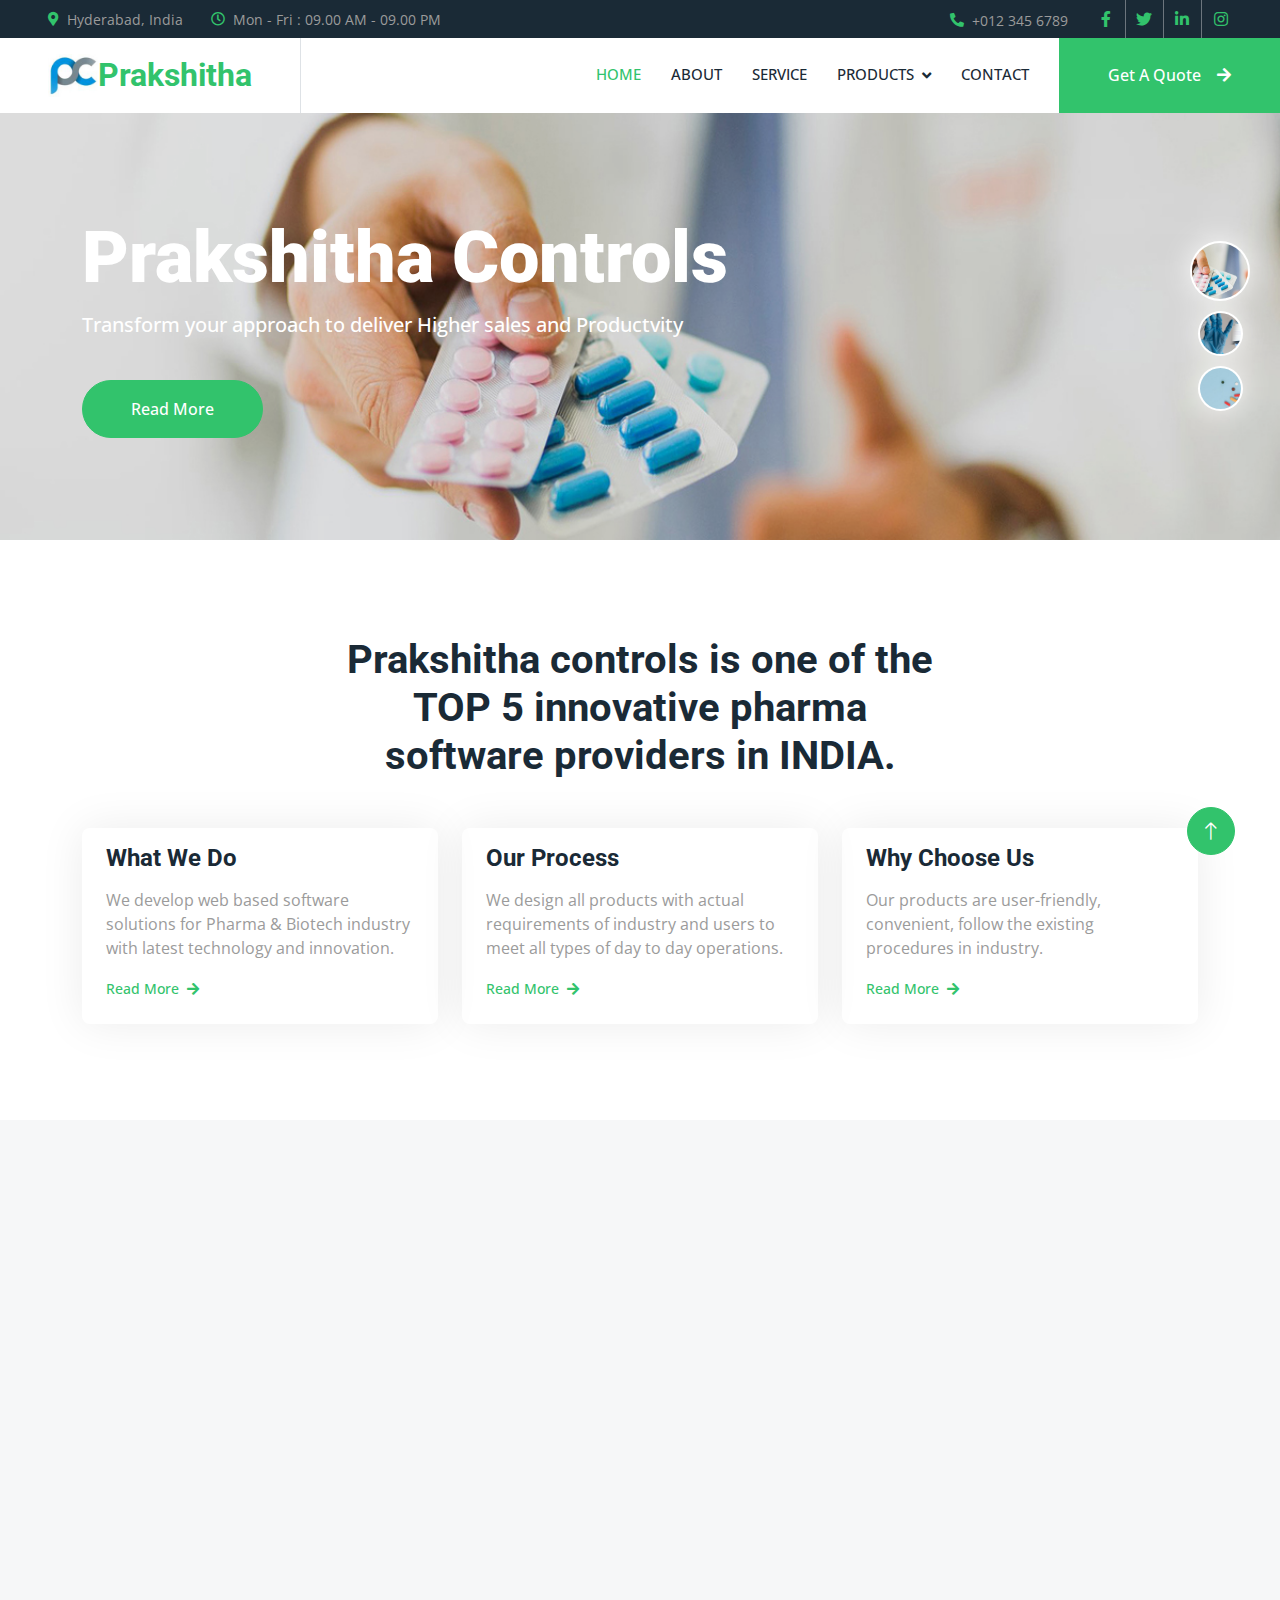
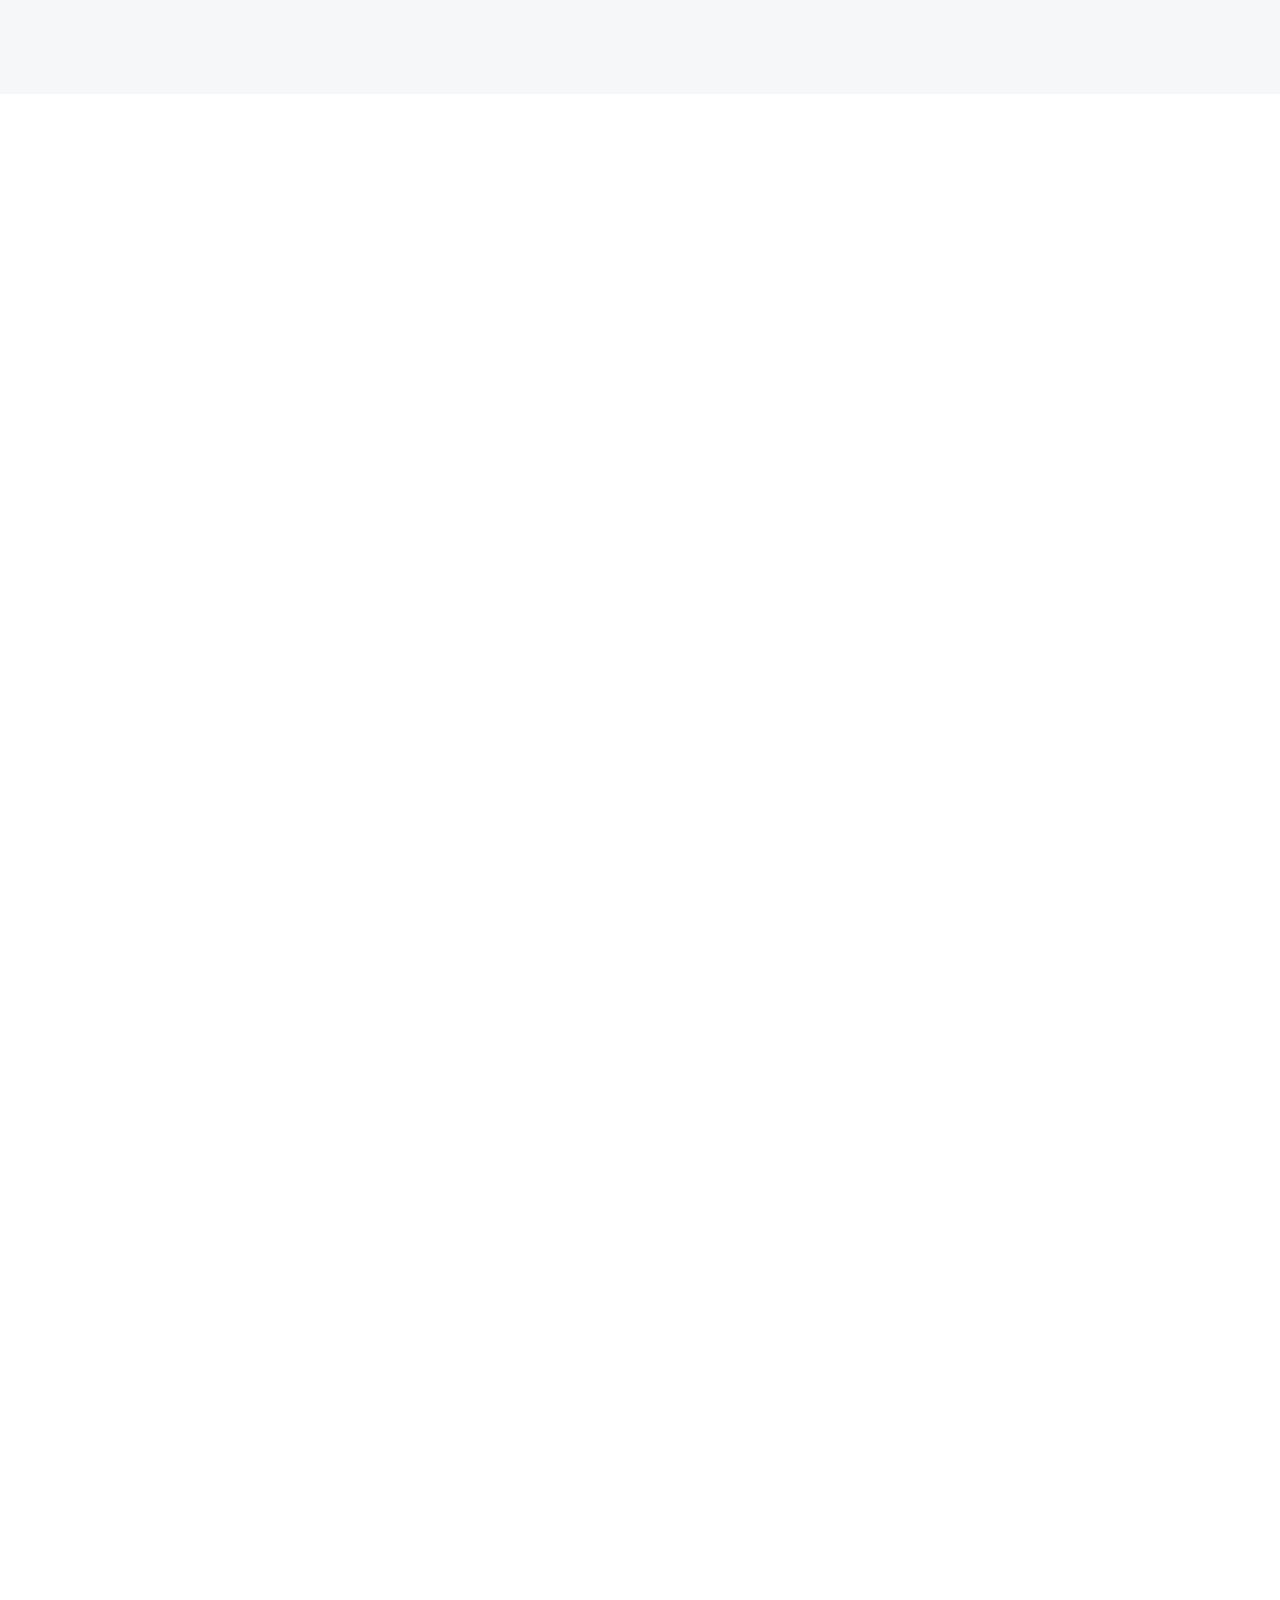
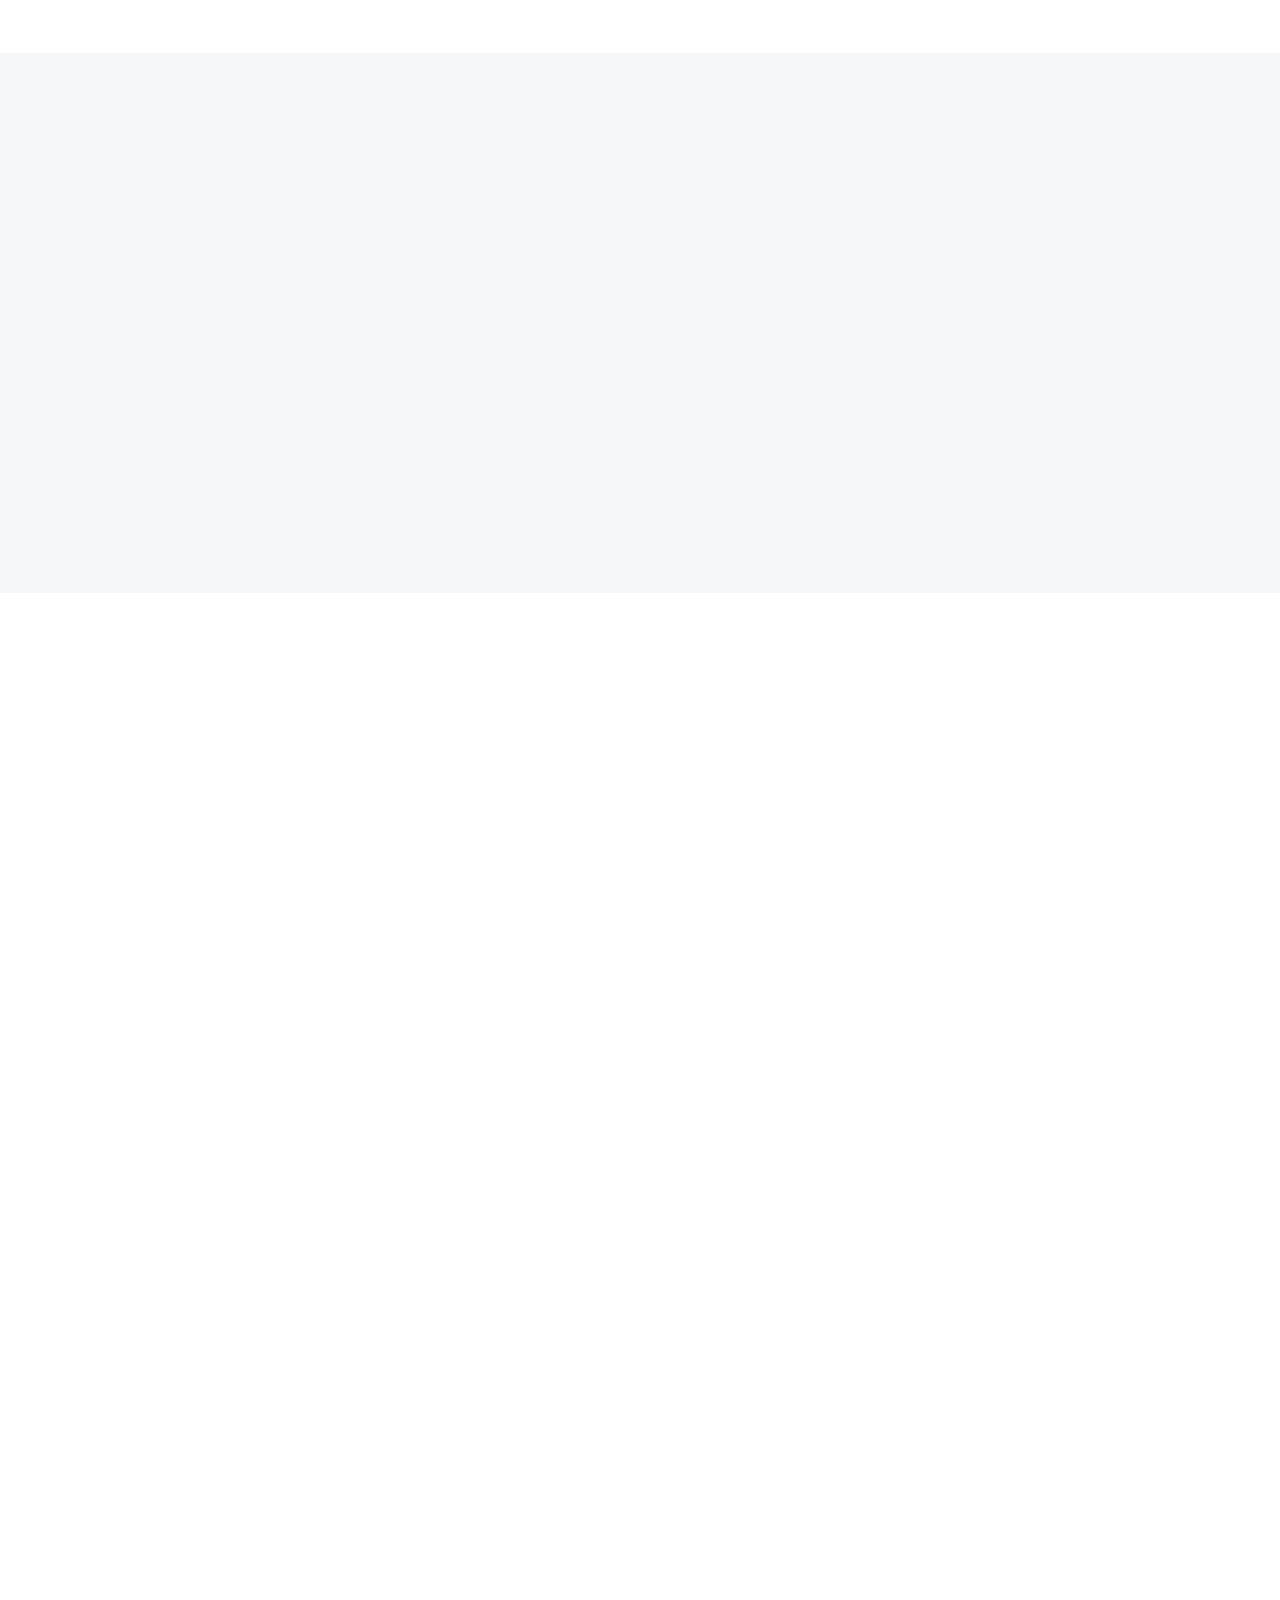
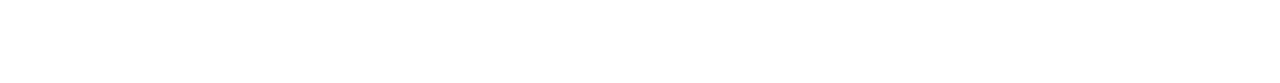
<file: index.html>
<!DOCTYPE html>
<html lang="en">

<head>
    <meta charset="utf-8">
    <title>Prakshitha - Prakshitha controls is one of the TOP 5 innovative pharma software providers in INDIA.</title>
    <meta content="width=device-width, initial-scale=1.0" name="viewport">
    <meta content="" name="keywords">
    <meta content="" name="description">

    <!-- Favicon -->
    <link href="img/favicon.ico" rel="icon">

    <!-- Google Web Fonts -->
    <link rel="preconnect" href="https://fonts.googleapis.com">
    <link rel="preconnect" href="https://fonts.gstatic.com" crossorigin>
    <link href="https://fonts.googleapis.com/css2?family=Open+Sans:wght@400;500&family=Roboto:wght@500;700;900&display=swap" rel="stylesheet"> 

    <!-- Icon Font Stylesheet -->
    <link href="https://cdnjs.cloudflare.com/ajax/libs/font-awesome/5.10.0/css/all.min.css" rel="stylesheet">
    <link href="https://cdn.jsdelivr.net/npm/bootstrap-icons@1.4.1/font/bootstrap-icons.css" rel="stylesheet">

    <!-- Libraries Stylesheet -->
    <link href="lib/animate/animate.min.css" rel="stylesheet">
    <link href="lib/owlcarousel/assets/owl.carousel.min.css" rel="stylesheet">
    <link href="lib/lightbox/css/lightbox.min.css" rel="stylesheet">

    <!-- Customized Bootstrap Stylesheet -->
    <link href="css/bootstrap.min.css" rel="stylesheet">

    <!-- Template Stylesheet -->
    <link href="css/style.css" rel="stylesheet">
</head>

<body>
    <!-- Spinner Start -->
    <div id="spinner" class="show bg-white position-fixed translate-middle w-100 vh-100 top-50 start-50 d-flex align-items-center justify-content-center">
        <div class="spinner-border text-primary" style="width: 3rem; height: 3rem;" role="status">
            <span class="sr-only">Loading...</span>
        </div>
    </div>
    <!-- Spinner End -->


    <!-- Topbar Start -->
    <div class="container-fluid bg-dark p-0">
        <div class="row gx-0 d-none d-lg-flex">
            <div class="col-lg-7 px-5 text-start">
                <div class="h-100 d-inline-flex align-items-center me-4">
                    <small class="fa fa-map-marker-alt text-primary me-2"></small>
                    <small>Hyderabad, India</small>
                </div>
                <div class="h-100 d-inline-flex align-items-center">
                    <small class="far fa-clock text-primary me-2"></small>
                    <small>Mon - Fri : 09.00 AM - 09.00 PM</small>
                </div>
            </div>
            <div class="col-lg-5 px-5 text-end">
                <div class="h-100 d-inline-flex align-items-center me-4">
                    <small class="fa fa-phone-alt text-primary me-2"></small>
                    <small>+012 345 6789</small>
                </div>
                <div class="h-100 d-inline-flex align-items-center mx-n2">
                    <a class="btn btn-square btn-link rounded-0 border-0 border-end border-secondary" href=""><i class="fab fa-facebook-f"></i></a>
                    <a class="btn btn-square btn-link rounded-0 border-0 border-end border-secondary" href=""><i class="fab fa-twitter"></i></a>
                    <a class="btn btn-square btn-link rounded-0 border-0 border-end border-secondary" href=""><i class="fab fa-linkedin-in"></i></a>
                    <a class="btn btn-square btn-link rounded-0" href=""><i class="fab fa-instagram"></i></a>
                </div>
            </div>
        </div>
    </div>
    <!-- Topbar End -->


    <!-- Navbar Start -->
    <nav class="navbar navbar-expand-lg bg-white navbar-light sticky-top p-0">
        <a href="index.html" class="navbar-brand d-flex align-items-center border-end px-4 px-lg-5">
            <img src="img/logoletter.jpg" style="width: 50px;">   <h2 class="m-0 text-primary">Prakshitha
            </h2>
          
        </a>
        <button type="button" class="navbar-toggler me-4" data-bs-toggle="collapse" data-bs-target="#navbarCollapse">
            <span class="navbar-toggler-icon"></span>
        </button>
        <div class="collapse navbar-collapse" id="navbarCollapse">
            <div class="navbar-nav ms-auto p-4 p-lg-0">
                <a href="index.html" class="nav-item nav-link active ">Home</a>
                <a href="about.html" class="nav-item nav-link">About</a>
                <a href="service.html" class="nav-item nav-link">Service</a>
                
                <div class="nav-item dropdown">
                    <a href="products.html" class="nav-link dropdown-toggle" data-bs-toggle="dropdown">Products</a>
                    <div class="dropdown-menu bg-light m-0">
                        <a href="products.html" class="dropdown-item">Quality Assurance </a>
                         <a href="products.html" class="dropdown-item">Manufacturing</a>
                        <a href="products.html" class="dropdown-item">Equipment Management</a>
                        <a href="products.html" class="dropdown-item">Quality Control</a>
                    </div>
                </div>
                <a href="contact.html" class="nav-item nav-link">Contact</a>
            </div>
            <a href="" class="btn btn-primary rounded-0 py-4 px-lg-5 d-none d-lg-block">Get A Quote<i class="fa fa-arrow-right ms-3"></i></a>
        </div>
    </nav>
    <!-- Navbar End -->


  
    <div class="container-fluid p-0 pb-5 wow fadeIn" data-wow-delay="0.1s">
        <div class="owl-carousel header-carousel position-relative">
            <div class="owl-carousel-item position-relative" data-dot="<img src='img/carousel-2.jpg'>">
                <img class="img-fluid" src="img/carousel-2.jpg" alt="">
                <div class="owl-carousel-inner">
                    <div class="container">
                        <div class="row justify-content-start">
                            <div class="col-10 col-lg-8">
                                <h1 class="display-2 text-white animated slideInDown">Prakshitha Controls </h1>
                                <p class="fs-5 fw-medium text-white mb-4 pb-3">Transform your approach to deliver Higher sales and Productvity</p>
                                <a href="" class="btn btn-primary rounded-pill py-3 px-5 animated slideInLeft">Read More</a>
                            </div>
                        </div>
                    </div>
                </div>
            </div>
            <div class="owl-carousel-item position-relative" data-dot="<img src='img/carousel-1.jpg'>">
                <img class="img-fluid" src="img/carousel-1.jpg" alt="">
                <div class="owl-carousel-inner">
                    <div class="container">
                        <div class="row justify-content-start">
                            <div class="col-10 col-lg-8">
                                <h1 class="display-2 text-white animated slideInDown">Innovative pharma software providers.
                                </h1>
                                <p class="fs-5 fw-medium text-white mb-4 pb-3">Prakshitha controls is one of the TOP 5 innovative pharma software providers in INDIA.
                                </p>
                                
                                <a href="" class="btn btn-primary rounded-pill py-3 px-5 animated slideInLeft">Read More</a>
                            </div>
                        </div>
                    </div>
                </div>
            </div>
            <div class="owl-carousel-item position-relative" data-dot="<img src='img/carousel-3.jpg'>">
                <img class="img-fluid" src="img/carousel-3.jpg" alt="">
                <div class="owl-carousel-inner">
                    <div class="container">
                        <div class="row justify-content-start">
                            <div class="col-10 col-lg-8">
                                <h1 class="display-2 text-white animated slideInDown">Reduse risk and increase productvity</h1>
                                <p class="fs-5 fw-medium text-white mb-4 pb-3">Pharma Software Solutions is one of the TOP 5 innovative pharma software providers in INDIA.</p>
                                <a href="" class="btn btn-primary rounded-pill py-3 px-5 animated slideInLeft">Read More</a>
                            </div>
                        </div>
                    </div>
                </div>
            </div>
        </div>
    </div>
    
 
    <!-- Service Start -->
    <div class="container-xxl py-5">
        <div class="container">
            <div class="text-center mx-auto mb-5 wow fadeInUp" data-wow-delay="0.1s" style="max-width: 600px;">
                
                <h1 class="mb-4">Prakshitha controls is one of the TOP 5 innovative pharma software providers in INDIA.
                </h1>
            </div>
            <div class="row g-4">
                <div class="col-md-6 col-lg-4 wow fadeInUp" data-wow-delay="0.1s">
                    <div class="service-item rounded overflow-hidden">
                         <div class="position-relative p-4 pt-0">
                          <p></p>
                            <h4 class="mb-3">What We Do
                            </h4>
                            <p>We develop web based software solutions for Pharma & Biotech industry with latest technology and innovation.



                            </p>
                            <a class="small fw-medium" href="">Read More<i class="fa fa-arrow-right ms-2"></i></a>
                        </div>
                    </div>
                </div>
                <div class="col-md-6 col-lg-4 wow fadeInUp" data-wow-delay="0.3s">
                    <div class="service-item rounded overflow-hidden">
                   
                        <div class="position-relative p-4 pt-0">
                            <p></p>
                            <h4 class="mb-3">Our Process
                            </h4>
                            <p>We design all products with actual requirements of industry and users to meet all types of day to day operations.



                            </p>
                            <a class="small fw-medium" href="">Read More<i class="fa fa-arrow-right ms-2"></i></a>
                        </div>
                    </div>
                </div>
                <div class="col-md-6 col-lg-4 wow fadeInUp" data-wow-delay="0.5s">
                    <div class="service-item rounded overflow-hidden">
                       
                        <div class="position-relative p-4 pt-0">
                            <p></p>
                            <h4 class="mb-3">Why Choose Us
                            </h4>
                            <p>Our products are user-friendly, convenient, follow the existing procedures in industry.



                            </p>
                            <a class="small fw-medium" href="">Read More<i class="fa fa-arrow-right ms-2"></i></a>
                        </div>
                    </div>
                </div>
          </div>
          </div>
    </div>
    <!-- Service End -->

    <!-- About Start -->
    <div class="container-fluid bg-light overflow-hidden my-5 px-lg-0">
        <div class="container about px-lg-0">
            <div class="row g-0 mx-lg-0">
                <div class="col-lg-6 ps-lg-0 wow fadeIn" data-wow-delay="0.1s" style="min-height: 400px;">
                    <div class="position-relative h-100">
                        <img class="position-absolute img-fluid w-100 h-100" src="img/about.jpg" style="object-fit: cover;" alt="">
                    </div>
                </div>
                <div class="col-lg-6 about-text py-5 wow fadeIn" data-wow-delay="0.5s">
                    <div class="p-lg-5 pe-lg-0">
                        <h6 class="text-primary">About Us</h6>
                        <h1 class="mb-4">25+ Years Experience In Pharma Software Solutions</h1>
                        <p>Prakshitha controls is one of the TOP 5 Innovative Software solution providers to Pharma& Biotech industry in India. Pharma Software Solutions aimed to cater the latest Pharma and Biotech Manufacturing GMP requirements by designing and developing user friendly software solutions and provide the customized services like validations, documentation etc. to the industry.</p>
                        
                        <a href="about.html" class="btn btn-primary rounded-pill py-3 px-5 mt-3">Explore More</a>
                    </div>
                </div>
            </div>
        </div>
    </div>
    <!-- About End -->


    <!-- Service Start -->
    <div class="container-xxl py-5">
        <div class="container">
            <div class="text-center mx-auto mb-5 wow fadeInUp" data-wow-delay="0.1s" style="max-width: 600px;">
                <h6 class="text-primary">Our Services</h6>
                <h1 class="mb-4">We Are Pioneers In Pharma Software Providers</h1>
            </div>
            <div class="row g-4">
                <div class="col-md-6 col-lg-4 wow fadeInUp" data-wow-delay="0.1s">
                    <div class="service-item rounded overflow-hidden">
                        <img class="img-fluid" src="img/1.png" alt="">
                        <div class="position-relative p-4 pt-0">
                            <div class="service-icon">
                                <i class="fa fa-solar-panel fa-3x"></i>
                            </div>
                            <h4 class="mb-3">softDMS</h4>
                            <p>softDMS - software helps to review, approve , control and distribute the SOP's , STP's, BMRs,protocols and other regulated documents. softDMS is an easy tool to control the documents for sharing and retrieval at the same time safeguarding the Document Management System at a low cost.

                            </p>
                            <a class="small fw-medium" href="">Read More<i class="fa fa-arrow-right ms-2"></i></a>
                        </div>
                    </div>
                </div>
                <div class="col-md-6 col-lg-4 wow fadeInUp" data-wow-delay="0.3s">
                    <div class="service-item rounded overflow-hidden">
                        <img class="img-fluid" src="img/2.png" alt="">
                        <div class="position-relative p-4 pt-0">
                            <div class="service-icon">
                                <i class="fa fa-wind fa-3x"></i>
                            </div>
                            <h4 class="mb-3">softQMS</h4>
                            <p>softQMS is a complete quality management tool and can be used for many reasons, including the management of compliance,facilitating the investigation of adverse events, proceeding for corrective actions,integrating complaint management into the management.

                            </p>
                            <a class="small fw-medium" href="">Read More<i class="fa fa-arrow-right ms-2"></i></a>
                        </div>
                    </div>
                </div>
                <div class="col-md-6 col-lg-4 wow fadeInUp" data-wow-delay="0.5s">
                    <div class="service-item rounded overflow-hidden">
                        <img class="img-fluid" src="img/3.png" alt="">
                        <div class="position-relative p-4 pt-0">
                            <div class="service-icon">
                                <i class="fa fa-lightbulb fa-3x"></i>
                            </div>
                            <h4 class="mb-3">softLMS</h4>
                            <p>softLMS is a specially designed software for employee training required in Pharma and Biotech industry. Pharma Software Solutions's softLMS is easy-to-implement software to all types of trainings in the company and designed to ease the training requirements without spending time and resources.

                            </p>
                            <a class="small fw-medium" href="">Read More<i class="fa fa-arrow-right ms-2"></i></a>
                        </div>
                    </div>
                </div>
                <div class="col-md-6 col-lg-4 wow fadeInUp" data-wow-delay="0.1s">
                    <div class="service-item rounded overflow-hidden">
                        <img class="img-fluid" src="img/4.png" alt="">
                        <div class="position-relative p-4 pt-0">
                            <div class="service-icon">
                                <i class="fa fa-solar-panel fa-3x"></i>
                            </div>
                            <h4 class="mb-3">softBMR </h4>
                            <p>softBMR is a specially designed software to meet the product specific and company specific requirement with a unique number and product code registration for each record and also to meet all operational requirements for Batch manufacturing.

                            </p>
                            <a class="small fw-medium" href="">Read More<i class="fa fa-arrow-right ms-2"></i></a>
                        </div>
                    </div>
                </div>
                <div class="col-md-6 col-lg-4 wow fadeInUp" data-wow-delay="0.3s">
                    <div class="service-item rounded overflow-hidden">
                        <img class="img-fluid" src="img/LIMS.png" alt="">
                        <div class="position-relative p-4 pt-0">
                            <div class="service-icon">
                                <i class="fa fa-wind fa-3x"></i>
                            </div>
                            <h4 class="mb-3">softLIMS</h4>
                            <p>softLIMS is a specially developed and validated software to meet standard functionality that supports the complex testing, workflow, reporting, and regulatory requirements inherent in the drug development and manufacturing process.

                            </p>
                            <a class="small fw-medium" href="">Read More<i class="fa fa-arrow-right ms-2"></i></a>
                        </div>
                    </div>
                </div>
                <div class="col-md-6 col-lg-4 wow fadeInUp" data-wow-delay="0.5s">
                    <div class="service-item rounded overflow-hidden">
                        <img class="img-fluid" src="img/PM.png" alt="">
                        <div class="position-relative p-4 pt-0">
                            <div class="service-icon">
                                <i class="fa fa-lightbulb fa-3x"></i>
                            </div>
                            <h4 class="mb-3">eCalPM</h4>
                            <p>eCalPM is a specially developed software for equipment maintenance management which includes instrument calibrations management, preventive maintenance management, Validation management, Breakdown maintenance Management.

                            </p>
                            <a class="small fw-medium" href="">Read More<i class="fa fa-arrow-right ms-2"></i></a>
                        </div>
                    </div>
                </div>
            </div>
        </div>
    </div>
    <!-- Service End -->


    <!-- Feature Start -->
    <div class="container-fluid bg-light overflow-hidden my-5 px-lg-0">
        <div class="container feature px-lg-0">
            <div class="row g-0 mx-lg-0">
                <div class="col-lg-6 feature-text py-5 wow fadeIn" data-wow-delay="0.1s">
                    <div class="p-lg-5 ps-lg-0">
                        <h6 class="text-primary">Why Choose Us!</h6>
                        <h1 class="mb-4">Software solutions for Pharma & Biotech industry</h1>
                        <p class="mb-4 pb-2">Our products are user-friendly, convenient, follow the existing procedures in industry and cost-effective.

                        </p>
                        <div class="row g-4">
                            <div class="col-6">
                                <div class="d-flex align-items-center">
                                    <div class="btn-lg-square bg-primary rounded-circle">
                                        <i class="fa fa-check text-white"></i>
                                    </div>
                                    <div class="ms-4">
                                        <p class="mb-0">Quality</p>
                                        <h5 class="mb-0">Services</h5>
                                    </div>
                                </div>
                            </div>
                            <div class="col-6">
                                <div class="d-flex align-items-center">
                                    <div class="btn-lg-square bg-primary rounded-circle">
                                        <i class="fa fa-user-check text-white"></i>
                                    </div>
                                    <div class="ms-4">
                                        <p class="mb-0">Expert</p>
                                        <h5 class="mb-0">Programmers</h5>
                                    </div>
                                </div>
                            </div>
                            <div class="col-6">
                                <div class="d-flex align-items-center">
                                    <div class="btn-lg-square bg-primary rounded-circle">
                                        <i class="fa fa-clock text-white"></i>
                                    </div>
                                    <div class="ms-4">
                                        <p class="mb-0">Free</p>
                                        <h5 class="mb-0">Demo</h5>
                                    </div>
                                </div>
                            </div>
                            <div class="col-6">
                                <div class="d-flex align-items-center">
                                    <div class="btn-lg-square bg-primary rounded-circle">
                                        <i class="fa fa-headphones text-white"></i>
                                    </div>
                                    <div class="ms-4">
                                        <p class="mb-0">Customer</p>
                                        <h5 class="mb-0">Support</h5>
                                    </div>
                                </div>
                            </div>
                        </div>
                    </div>
                </div>
                <div class="col-lg-6 pe-lg-0 wow fadeIn" data-wow-delay="0.5s" style="min-height: 400px;">
                    <div class="position-relative h-100">
                        <img class="position-absolute img-fluid w-100 h-100" src="img/feature.jpg" style="object-fit: cover;" alt="">
                    </div>
                </div>
            </div>
        </div>
    </div>
    <!-- Feature End -->
  


    <!-- Testimonial Start -->
    <div class="container-xxl py-5">
        <div class="container">
            <div class="text-center mx-auto mb-5 wow fadeInUp" data-wow-delay="0.1s" style="max-width: 600px;">
                <h6 class="text-primary">Testimonial</h6>
                <h1 class="mb-4">What Our Clients Say!</h1>
            </div>
            <div class="owl-carousel testimonial-carousel wow fadeInUp" data-wow-delay="0.1s">
                <div class="testimonial-item text-center">
                    <div class="testimonial-img position-relative">
                        <img class="img-fluid rounded-circle mx-auto mb-5" src="img/testimonial-1.jpg">
                        <div class="btn-square bg-primary rounded-circle">
                            <i class="fa fa-quote-left text-white"></i>
                        </div>
                    </div>
                    <div class="testimonial-text text-center rounded p-4">
                        <p>Clita clita tempor justo dolor ipsum amet kasd amet duo justo duo duo labore sed sed. Magna ut diam sit et amet stet eos sed clita erat magna elitr erat sit sit erat at rebum justo sea clita.</p>
                        <h5 class="mb-1">Client Name</h5>
                        <span class="fst-italic">Profession</span>
                    </div>
                </div>
                <div class="testimonial-item text-center">
                    <div class="testimonial-img position-relative">
                        <img class="img-fluid rounded-circle mx-auto mb-5" src="img/testimonial-2.jpg">
                        <div class="btn-square bg-primary rounded-circle">
                            <i class="fa fa-quote-left text-white"></i>
                        </div>
                    </div>
                    <div class="testimonial-text text-center rounded p-4">
                        <p>Clita clita tempor justo dolor ipsum amet kasd amet duo justo duo duo labore sed sed. Magna ut diam sit et amet stet eos sed clita erat magna elitr erat sit sit erat at rebum justo sea clita.</p>
                        <h5 class="mb-1">Client Name</h5>
                        <span class="fst-italic">Profession</span>
                    </div>
                </div>
                <div class="testimonial-item text-center">
                    <div class="testimonial-img position-relative">
                        <img class="img-fluid rounded-circle mx-auto mb-5" src="img/testimonial-3.jpg">
                        <div class="btn-square bg-primary rounded-circle">
                            <i class="fa fa-quote-left text-white"></i>
                        </div>
                    </div>
                    <div class="testimonial-text text-center rounded p-4">
                        <p>Clita clita tempor justo dolor ipsum amet kasd amet duo justo duo duo labore sed sed. Magna ut diam sit et amet stet eos sed clita erat magna elitr erat sit sit erat at rebum justo sea clita.</p>
                        <h5 class="mb-1">Client Name</h5>
                        <span class="fst-italic">Profession</span>
                    </div>
                </div>
            </div>
        </div>
    </div>
    <!-- Testimonial End -->


    <!-- Footer Start -->
    <div class="container-fluid bg-dark text-body footer mt-5 pt-5 wow fadeIn" data-wow-delay="0.1s">
        <div class="container py-5">
            <div class="row g-5">
                <div class="col-lg-3 col-md-6">
                    <h5 class="text-white mb-4">Prakshitha Controls</h5>
                 
                    <p class="mb-2"><i class="fa fa-map-marker-alt me-3"></i> Hyderabad,India</p>
                    <p class="mb-2"><i class="fa fa-phone-alt me-3"></i>+012 345 67890</p>
                    <p class="mb-2"><i class="fa fa-envelope me-3"></i>pcinfo@gmail.com</p>
                    <div class="d-flex pt-2">
                        <a class="btn btn-square btn-outline-light btn-social" href=""><i class="fab fa-twitter"></i></a>
                        <a class="btn btn-square btn-outline-light btn-social" href=""><i class="fab fa-facebook-f"></i></a>
                        <a class="btn btn-square btn-outline-light btn-social" href=""><i class="fab fa-youtube"></i></a>
                        <a class="btn btn-square btn-outline-light btn-social" href=""><i class="fab fa-linkedin-in"></i></a>
                    </div>
                </div>
                <div class="col-lg-3 col-md-6">
                    <h5 class="text-white mb-4">Quick Links</h5>
                    <a class="btn btn-link" href="">About Us</a>
                    <a class="btn btn-link" href="">Contact Us</a>
                    <a class="btn btn-link" href="">Our Services</a>
                    <a class="btn btn-link" href="">Support</a>
                </div>
                <div class="col-lg-3 col-md-6">
                    <h5 class="text-white mb-4">Project Gallery</h5>
                    <div class="row g-2">
                        <div class="col-4">
                            <img class="img-fluid rounded" src="img/gallery-1.jpg" alt="">
                        </div>
                        <div class="col-4">
                            <img class="img-fluid rounded" src="img/gallery-2.jpg" alt="">
                        </div>
                        <div class="col-4">
                            <img class="img-fluid rounded" src="img/gallery-3.jpg" alt="">
                        </div>
                        <div class="col-4">
                            <img class="img-fluid rounded" src="img/gallery-4.jpg" alt="">
                        </div>
                        <div class="col-4">
                            <img class="img-fluid rounded" src="img/gallery-5.jpg" alt="">
                        </div>
                        <div class="col-4">
                            <img class="img-fluid rounded" src="img/gallery-6.jpg" alt="">
                        </div>
                    </div>
                </div>
                <div class="col-lg-3 col-md-6">
                    <h5 class="text-white mb-4">Twitter Feed</h5>
                    <p>

                        
                    <div class="position-relative mx-auto" style="max-width: 400px;">
                        <input class="form-control border-0 w-100 py-3 ps-4 pe-5" type="text" placeholder="Your email">
                        <button type="button" class="btn btn-primary py-2 position-absolute top-0 end-0 mt-2 me-2">SignUp</button>
                    </div>
                </div>
            </div>
        </div>
        <div class="container">
            <div class="copyright">
                <div class="row">
                    <div class="col-md-6 text-center text-md-start mb-3 mb-md-0">
                        &copy; <a href="#"> Prakshithacontrols.com  </a>, All Right Reserved.
                    </div>
                    <div class="col-md-6 text-center text-md-end">
                        <!--/*** This template is free as long as you keep the footer author’s credit link/attribution link/backlink. If you'd like to use the template without the footer author’s credit link/attribution link/backlink, you can purchase the Credit Removal License from "https://htmlcodex.com/credit-removal". Thank you for your support. ***/-->
                       
                    </div>
                </div>
            </div>
        </div>
    </div>
    <!-- Footer End -->


    <!-- Back to Top -->
    <a href="#" class="btn btn-lg btn-primary btn-lg-square rounded-circle back-to-top"><i class="bi bi-arrow-up"></i></a>


    <!-- JavaScript Libraries -->
    <script src="https://code.jquery.com/jquery-3.4.1.min.js"></script>
    <script src="https://cdn.jsdelivr.net/npm/bootstrap@5.0.0/dist/js/bootstrap.bundle.min.js"></script>
    <script src="lib/wow/wow.min.js"></script>
    <script src="lib/easing/easing.min.js"></script>
    <script src="lib/waypoints/waypoints.min.js"></script>
    <script src="lib/counterup/counterup.min.js"></script>
    <script src="lib/owlcarousel/owl.carousel.min.js"></script>
    <script src="lib/isotope/isotope.pkgd.min.js"></script>
    <script src="lib/lightbox/js/lightbox.min.js"></script>

    <!-- Template Javascript -->
    <script src="js/main.js"></script>
</body>

</html>
</file>
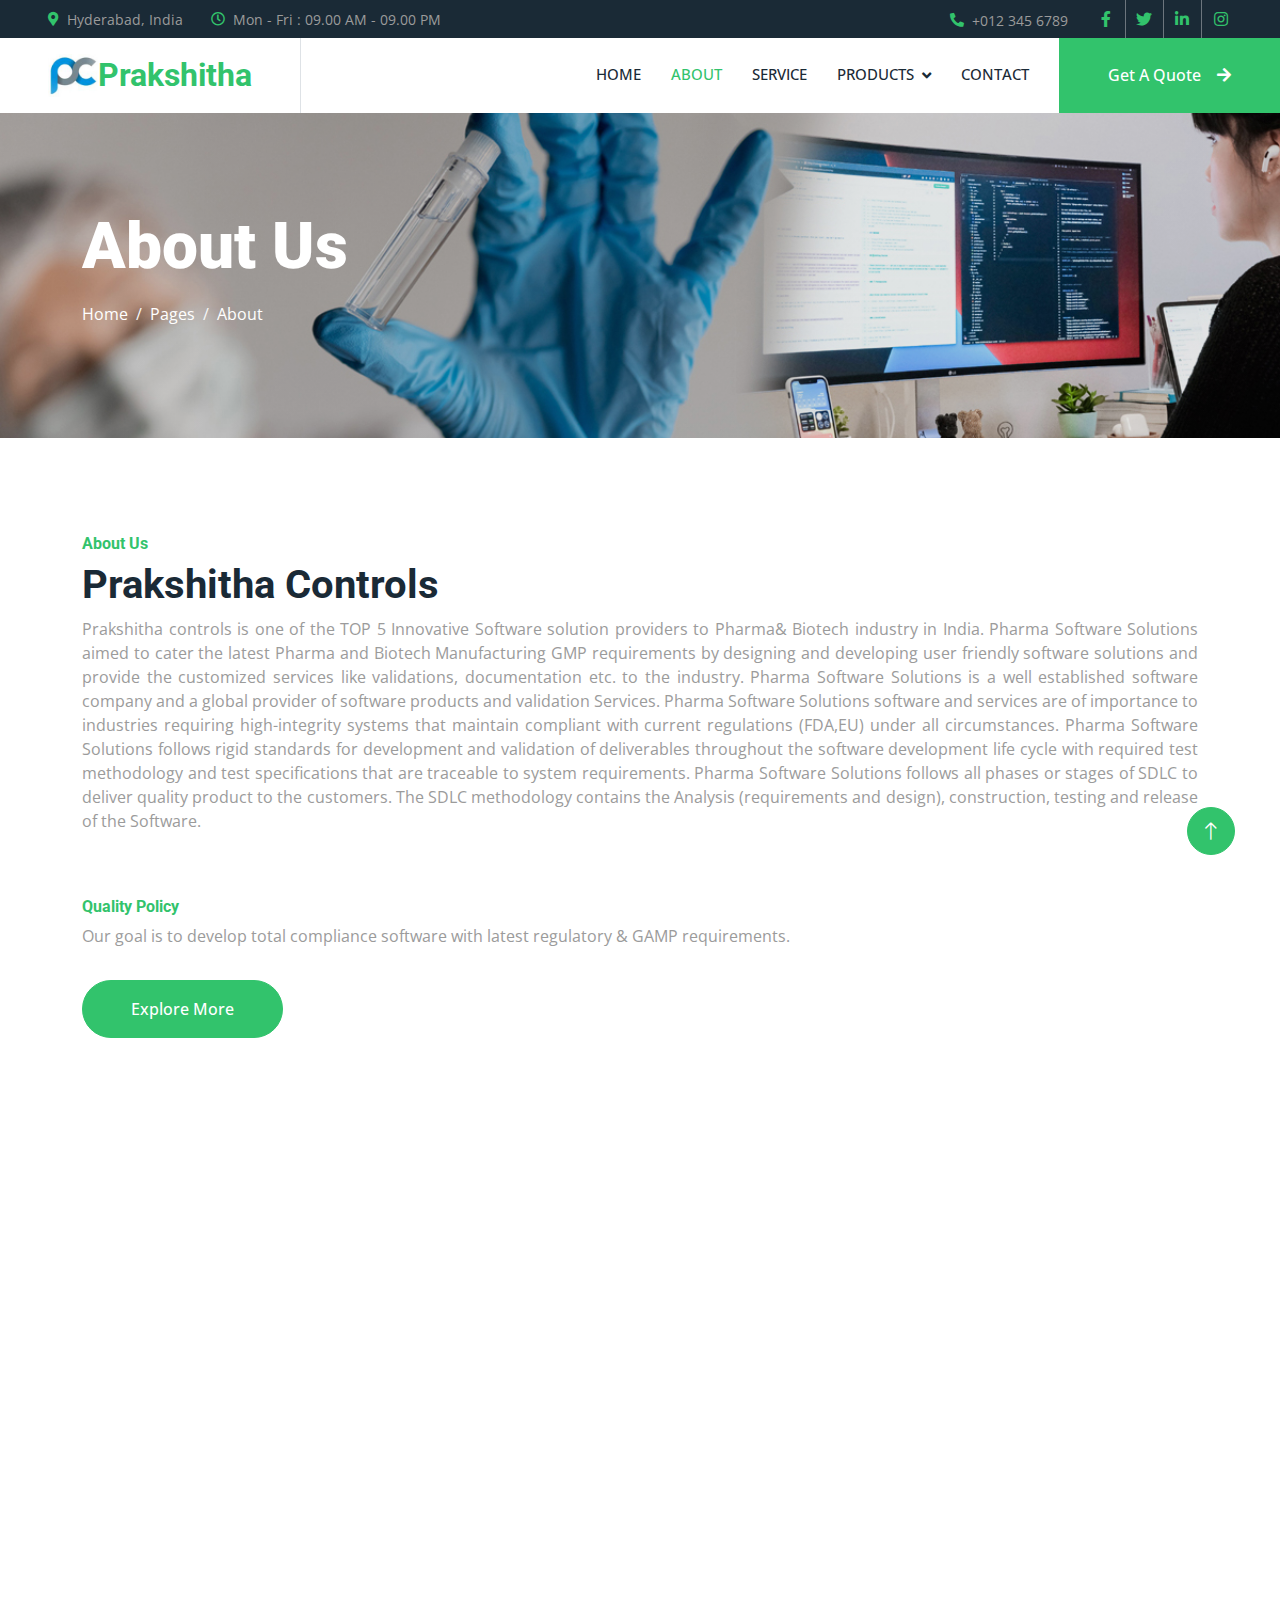
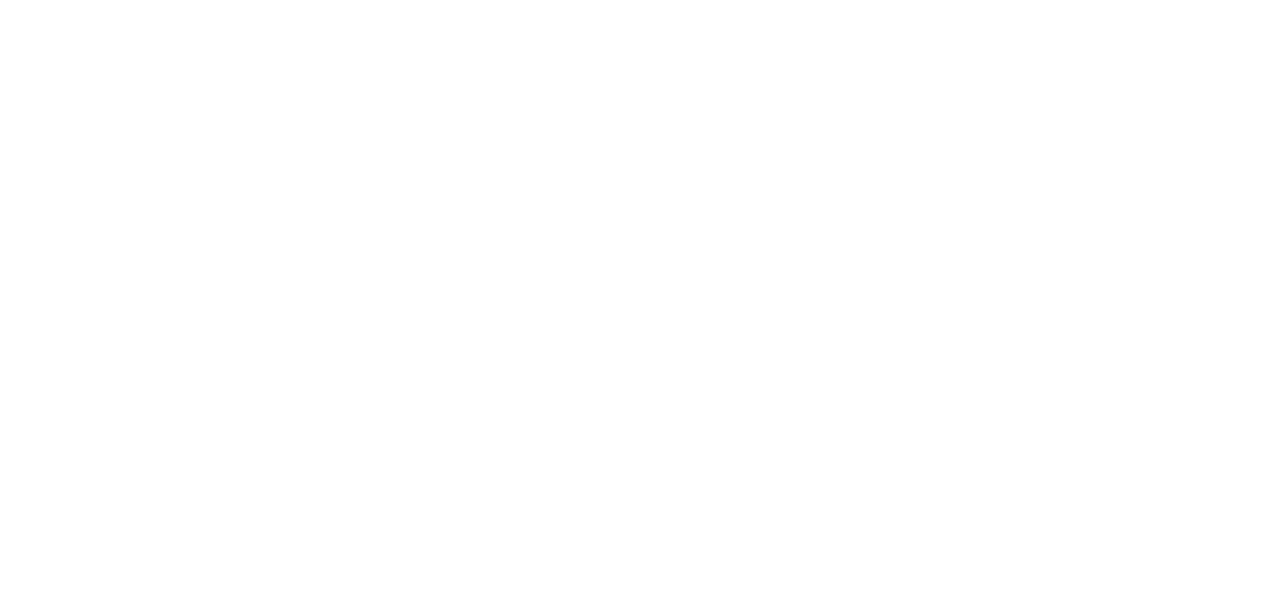
<file: about.html>
<!DOCTYPE html>
<html lang="en">

<head>
    <meta charset="utf-8">
    <title>Prakshitha - Prakshitha controls is one of the TOP 5 innovative pharma software providers in INDIA.</title>

     <meta content="width=device-width, initial-scale=1.0" name="viewport">
    <meta content="" name="keywords">
    <meta content="" name="description">

    <!-- Favicon -->
    <link href="img/favicon.ico" rel="icon">

    <!-- Google Web Fonts -->
    <link rel="preconnect" href="https://fonts.googleapis.com">
    <link rel="preconnect" href="https://fonts.gstatic.com" crossorigin>
    <link href="https://fonts.googleapis.com/css2?family=Open+Sans:wght@400;500&family=Roboto:wght@500;700;900&display=swap" rel="stylesheet"> 

    <!-- Icon Font Stylesheet -->
    <link href="https://cdnjs.cloudflare.com/ajax/libs/font-awesome/5.10.0/css/all.min.css" rel="stylesheet">
    <link href="https://cdn.jsdelivr.net/npm/bootstrap-icons@1.4.1/font/bootstrap-icons.css" rel="stylesheet">

    <!-- Libraries Stylesheet -->
    <link href="lib/animate/animate.min.css" rel="stylesheet">
    <link href="lib/owlcarousel/assets/owl.carousel.min.css" rel="stylesheet">
    <link href="lib/lightbox/css/lightbox.min.css" rel="stylesheet">

    <!-- Customized Bootstrap Stylesheet -->
    <link href="css/bootstrap.min.css" rel="stylesheet">

    <!-- Template Stylesheet -->
    <link href="css/style.css" rel="stylesheet">
</head>

<body>
    <!-- Spinner Start -->
    <div id="spinner" class="show bg-white position-fixed translate-middle w-100 vh-100 top-50 start-50 d-flex align-items-center justify-content-center">
        <div class="spinner-border text-primary" style="width: 3rem; height: 3rem;" role="status">
            <span class="sr-only">Loading...</span>
        </div>
    </div>
    <!-- Spinner End -->


    <!-- Topbar Start -->
    <div class="container-fluid bg-dark p-0">
        <div class="row gx-0 d-none d-lg-flex">
            <div class="col-lg-7 px-5 text-start">
                <div class="h-100 d-inline-flex align-items-center me-4">
                    <small class="fa fa-map-marker-alt text-primary me-2"></small>
                    <small>Hyderabad, India</small>
                </div>
                <div class="h-100 d-inline-flex align-items-center">
                    <small class="far fa-clock text-primary me-2"></small>
                    <small>Mon - Fri : 09.00 AM - 09.00 PM</small>
                </div>
            </div>
            <div class="col-lg-5 px-5 text-end">
                <div class="h-100 d-inline-flex align-items-center me-4">
                    <small class="fa fa-phone-alt text-primary me-2"></small>
                    <small>+012 345 6789</small>
                </div>
                <div class="h-100 d-inline-flex align-items-center mx-n2">
                    <a class="btn btn-square btn-link rounded-0 border-0 border-end border-secondary" href=""><i class="fab fa-facebook-f"></i></a>
                    <a class="btn btn-square btn-link rounded-0 border-0 border-end border-secondary" href=""><i class="fab fa-twitter"></i></a>
                    <a class="btn btn-square btn-link rounded-0 border-0 border-end border-secondary" href=""><i class="fab fa-linkedin-in"></i></a>
                    <a class="btn btn-square btn-link rounded-0" href=""><i class="fab fa-instagram"></i></a>
                </div>
            </div>
        </div>
    </div>
    <!-- Topbar End -->
    

    <!-- Navbar Start -->
    <nav class="navbar navbar-expand-lg bg-white navbar-light sticky-top p-0">
        <a href="index.html" class="navbar-brand d-flex align-items-center border-end px-4 px-lg-5">
            <img src="img/logoletter.jpg" style="width: 50px;">   <h2 class="m-0 text-primary">Prakshitha
            </h2>
          
        </a>
        <button type="button" class="navbar-toggler me-4" data-bs-toggle="collapse" data-bs-target="#navbarCollapse">
            <span class="navbar-toggler-icon"></span>
        </button>
        <div class="collapse navbar-collapse" id="navbarCollapse">
            <div class="navbar-nav ms-auto p-4 p-lg-0">
                <a href="index.html" class="nav-item nav-link  ">Home</a>
                <a href="about.html" class="nav-item nav-link active">About</a>
                <a href="service.html" class="nav-item nav-link">Service</a>
                
                <div class="nav-item dropdown">
                    <a href="products.html" class="nav-link dropdown-toggle" data-bs-toggle="dropdown">Products</a>
                    <div class="dropdown-menu bg-light m-0">
                        <a href="products.html" class="dropdown-item">Quality Assurance </a>
                        <a href="products.html" class="dropdown-item">Manufacturing</a>
                       <a href="products.html" class="dropdown-item">Equipment Management</a>
                       <a href="products.html" class="dropdown-item">Quality Control</a>
                    </div>
                </div>
                <a href="contact.html" class="nav-item nav-link">Contact</a>
            </div>
            <a href="" class="btn btn-primary rounded-0 py-4 px-lg-5 d-none d-lg-block">Get A Quote<i class="fa fa-arrow-right ms-3"></i></a>
        </div>
    </nav>
    <!-- Navbar End -->

    <!-- Page Header Start -->
    <div class="container-fluid page-header py-5 mb-5">
        <div class="container py-5">
            <h1 class="display-3 text-white mb-3 animated slideInDown">About Us</h1>
            <nav aria-label="breadcrumb animated slideInDown">
                <ol class="breadcrumb">
                    <li class="breadcrumb-item"><a class="text-white" href="#">Home</a></li>
                    <li class="breadcrumb-item"><a class="text-white" href="#">Pages</a></li>
                    <li class="breadcrumb-item text-white active" aria-current="page">About</li>
                </ol>
            </nav>
        </div>
    </div>
    <!-- Page Header End -->

 
    
 <!-- Team Start -->
 <div class="container-xxl py-5">
    <div class="container">
        <h6 class="text-primary">About Us</h6>

        <h1>  Prakshitha Controls       </h1>
            <p style="text-align: justify;">
               
            
                Prakshitha controls

                is one of the TOP 5 Innovative Software solution providers to Pharma& Biotech industry in India.

                Pharma Software Solutions aimed to cater the latest Pharma and Biotech Manufacturing GMP requirements by designing and developing user friendly software solutions and provide the customized services like validations, documentation etc. to the industry.
                
                Pharma Software Solutions is a well established software company and a global provider of software products and validation Services. Pharma Software Solutions software and services are of importance to industries requiring high-integrity systems that maintain compliant with current regulations (FDA,EU) under all circumstances.
                
                Pharma Software Solutions follows rigid standards for development and validation of deliverables throughout the software development life cycle with required test methodology and test specifications that are traceable to system requirements. Pharma Software Solutions follows all phases or stages of SDLC to deliver quality product to the customers. The SDLC methodology contains the Analysis (requirements and design), construction, testing and release of the Software.
               
                <br/>   <br/>   <br/>
                <h6 class="text-primary">Quality Policy</h6>

                <p>Our goal is to develop total compliance software with latest regulatory & GAMP requirements.</p>
                <a href="" class="btn btn-primary rounded-pill py-3 px-5 mt-3">Explore More</a>
              </p>
        </div>
     
            
</div>
<!-- Team End -->
    

    <!-- About Start 
    <div class="container-fluid bg-light overflow-hidden my-5 px-lg-0">
        <div class="container about px-lg-0">
            <div class="row g-0 mx-lg-0">
                <div class="col-lg-6 ps-lg-0 wow fadeIn" data-wow-delay="0.1s" style="min-height: 400px;">
                    <div class="position-relative h-100">
                        <img class="position-absolute img-fluid w-100 h-100" src="img/about.jpg" style="object-fit: cover;" alt="">
                    </div>
                </div>
                <div class="col-lg-6 about-text py-5 wow fadeIn" data-wow-delay="0.5s">
                    <div class="p-lg-5 pe-lg-0">
                        <h6 class="text-primary">About Us</h6>
            
                        Prakshitha controls

                        is one of the TOP 5 Innovative Software solution providers to Pharma& Biotech industry in India.

                        Pharma Software Solutions aimed to cater the latest Pharma and Biotech Manufacturing GMP requirements by designing and developing user friendly software solutions and provide the customized services like validations, documentation etc. to the industry.
                        
                        Pharma Software Solutions is a well established software company and a global provider of software products and validation Services. Pharma Software Solutions software and services are of importance to industries requiring high-integrity systems that maintain compliant with current regulations (FDA,EU) under all circumstances.
                        
                        Pharma Software Solutions follows rigid standards for development and validation of deliverables throughout the software development life cycle with required test methodology and test specifications that are traceable to system requirements. Pharma Software Solutions follows all phases or stages of SDLC to deliver quality product to the customers. The SDLC methodology contains the Analysis (requirements and design), construction, testing and release of the Software.
                       
                        <br/>   <br/>   <br/>
                        <h6 class="text-primary">Quality Policy</h6>

                        <p>Our goal is to develop total compliance software with latest regulatory & GAMP requirements.</p>
                        <a href="" class="btn btn-primary rounded-pill py-3 px-5 mt-3">Explore More</a>
                    </div>
                </div>
            </div>
        </div>
    </div>
   About End -->


    <!-- Team Start -->
    <div class="container-xxl py-5">
        <div class="container">
            <div class="text-center mx-auto mb-5 wow fadeInUp" data-wow-delay="0.1s" style="max-width: 600px;">
                <h6 class="text-primary">Team Member</h6>
                <h1 class="mb-4">Experienced Team Members</h1>
            </div>
            <div class="row g-4">
                <div class="col-lg-4 col-md-6 wow fadeInUp" data-wow-delay="0.1s">
                    <div class="team-item rounded overflow-hidden">
                        <div class="d-flex">
                            <img class="img-fluid w-75" src="img/team-1.jpg" alt="">
                            <div class="team-social w-25">
                                <a class="btn btn-lg-square btn-outline-primary rounded-circle mt-3" href=""><i class="fab fa-facebook-f"></i></a>
                                <a class="btn btn-lg-square btn-outline-primary rounded-circle mt-3" href=""><i class="fab fa-twitter"></i></a>
                                <a class="btn btn-lg-square btn-outline-primary rounded-circle mt-3" href=""><i class="fab fa-instagram"></i></a>
                            </div>
                        </div>
                        <div class="p-4">
                            <h5>Full Name</h5>
                            <span>Designation</span>
                        </div>
                    </div>
                </div>
                <div class="col-lg-4 col-md-6 wow fadeInUp" data-wow-delay="0.3s">
                    <div class="team-item rounded overflow-hidden">
                        <div class="d-flex">
                            <img class="img-fluid w-75" src="img/team-2.jpg" alt="">
                            <div class="team-social w-25">
                                <a class="btn btn-lg-square btn-outline-primary rounded-circle mt-3" href=""><i class="fab fa-facebook-f"></i></a>
                                <a class="btn btn-lg-square btn-outline-primary rounded-circle mt-3" href=""><i class="fab fa-twitter"></i></a>
                                <a class="btn btn-lg-square btn-outline-primary rounded-circle mt-3" href=""><i class="fab fa-instagram"></i></a>
                            </div>
                        </div>
                        <div class="p-4">
                            <h5>Full Name</h5>
                            <span>Designation</span>
                        </div>
                    </div>
                </div>
                <div class="col-lg-4 col-md-6 wow fadeInUp" data-wow-delay="0.5s">
                    <div class="team-item rounded overflow-hidden">
                        <div class="d-flex">
                            <img class="img-fluid w-75" src="img/team-3.jpg" alt="">
                            <div class="team-social w-25">
                                <a class="btn btn-lg-square btn-outline-primary rounded-circle mt-3" href=""><i class="fab fa-facebook-f"></i></a>
                                <a class="btn btn-lg-square btn-outline-primary rounded-circle mt-3" href=""><i class="fab fa-twitter"></i></a>
                                <a class="btn btn-lg-square btn-outline-primary rounded-circle mt-3" href=""><i class="fab fa-instagram"></i></a>
                            </div>
                        </div>
                        <div class="p-4">
                            <h5>Full Name</h5>
                            <span>Designation</span>
                        </div>
                    </div>
                </div>
            </div>
        </div>
    </div>
    <!-- Team End -->
        

   
    <!-- Footer Start -->
    <div class="container-fluid bg-dark text-body footer mt-5 pt-5 wow fadeIn" data-wow-delay="0.1s">
        <div class="container py-5">
            <div class="row g-5">
                <div class="col-lg-3 col-md-6">
                    <h5 class="text-white mb-4">Prakshitha Controls</h5>
                 
                    <p class="mb-2"><i class="fa fa-map-marker-alt me-3"></i> Hyderabad,India</p>
                    <p class="mb-2"><i class="fa fa-phone-alt me-3"></i>+012 345 67890</p>
                    <p class="mb-2"><i class="fa fa-envelope me-3"></i>pcinfo@gmail.com</p>
                    <div class="d-flex pt-2">
                        <a class="btn btn-square btn-outline-light btn-social" href=""><i class="fab fa-twitter"></i></a>
                        <a class="btn btn-square btn-outline-light btn-social" href=""><i class="fab fa-facebook-f"></i></a>
                        <a class="btn btn-square btn-outline-light btn-social" href=""><i class="fab fa-youtube"></i></a>
                        <a class="btn btn-square btn-outline-light btn-social" href=""><i class="fab fa-linkedin-in"></i></a>
                    </div>
                </div>
                <div class="col-lg-3 col-md-6">
                    <h5 class="text-white mb-4">Quick Links</h5>
                    <a class="btn btn-link" href="">About Us</a>
                    <a class="btn btn-link" href="">Contact Us</a>
                    <a class="btn btn-link" href="">Our Services</a>
                    <a class="btn btn-link" href="">Support</a>
                </div>
                <div class="col-lg-3 col-md-6">
                    <h5 class="text-white mb-4">Project Gallery</h5>
                    <div class="row g-2">
                        <div class="col-4">
                            <img class="img-fluid rounded" src="img/gallery-1.jpg" alt="">
                        </div>
                        <div class="col-4">
                            <img class="img-fluid rounded" src="img/gallery-2.jpg" alt="">
                        </div>
                        <div class="col-4">
                            <img class="img-fluid rounded" src="img/gallery-3.jpg" alt="">
                        </div>
                        <div class="col-4">
                            <img class="img-fluid rounded" src="img/gallery-4.jpg" alt="">
                        </div>
                        <div class="col-4">
                            <img class="img-fluid rounded" src="img/gallery-5.jpg" alt="">
                        </div>
                        <div class="col-4">
                            <img class="img-fluid rounded" src="img/gallery-6.jpg" alt="">
                        </div>
                    </div>
                </div>
                <div class="col-lg-3 col-md-6">
                    <h5 class="text-white mb-4">Twitter Feed</h5>
                    </p>
                    <div class="position-relative mx-auto" style="max-width: 400px;">
                        <input class="form-control border-0 w-100 py-3 ps-4 pe-5" type="text" placeholder="Your email">
                        <button type="button" class="btn btn-primary py-2 position-absolute top-0 end-0 mt-2 me-2">SignUp</button>
                    </div>
                </div>
            </div>
        </div>
        <div class="container">
            <div class="copyright">
                <div class="row">
                    <div class="col-md-6 text-center text-md-start mb-3 mb-md-0">
                        &copy; <a href="#"> Prakshithacontrols.com  </a>, All Right Reserved.
                    </div>
                    <div class="col-md-6 text-center text-md-end">
                        <!--/*** This template is free as long as you keep the footer author’s credit link/attribution link/backlink. If you'd like to use the template without the footer author’s credit link/attribution link/backlink, you can purchase the Credit Removal License from "https://htmlcodex.com/credit-removal". Thank you for your support. ***/-->
                       
                    </div>
                </div>
            </div>
        </div>
    </div>
    <!-- Footer End -->


    <!-- Back to Top -->
    <a href="#" class="btn btn-lg btn-primary btn-lg-square rounded-circle back-to-top"><i class="bi bi-arrow-up"></i></a>


    <!-- JavaScript Libraries -->
    <script src="https://code.jquery.com/jquery-3.4.1.min.js"></script>
    <script src="https://cdn.jsdelivr.net/npm/bootstrap@5.0.0/dist/js/bootstrap.bundle.min.js"></script>
    <script src="lib/wow/wow.min.js"></script>
    <script src="lib/easing/easing.min.js"></script>
    <script src="lib/waypoints/waypoints.min.js"></script>
    <script src="lib/counterup/counterup.min.js"></script>
    <script src="lib/owlcarousel/owl.carousel.min.js"></script>
    <script src="lib/isotope/isotope.pkgd.min.js"></script>
    <script src="lib/lightbox/js/lightbox.min.js"></script>

    <!-- Template Javascript -->
    <script src="js/main.js"></script>
</body>

</html>
</file>
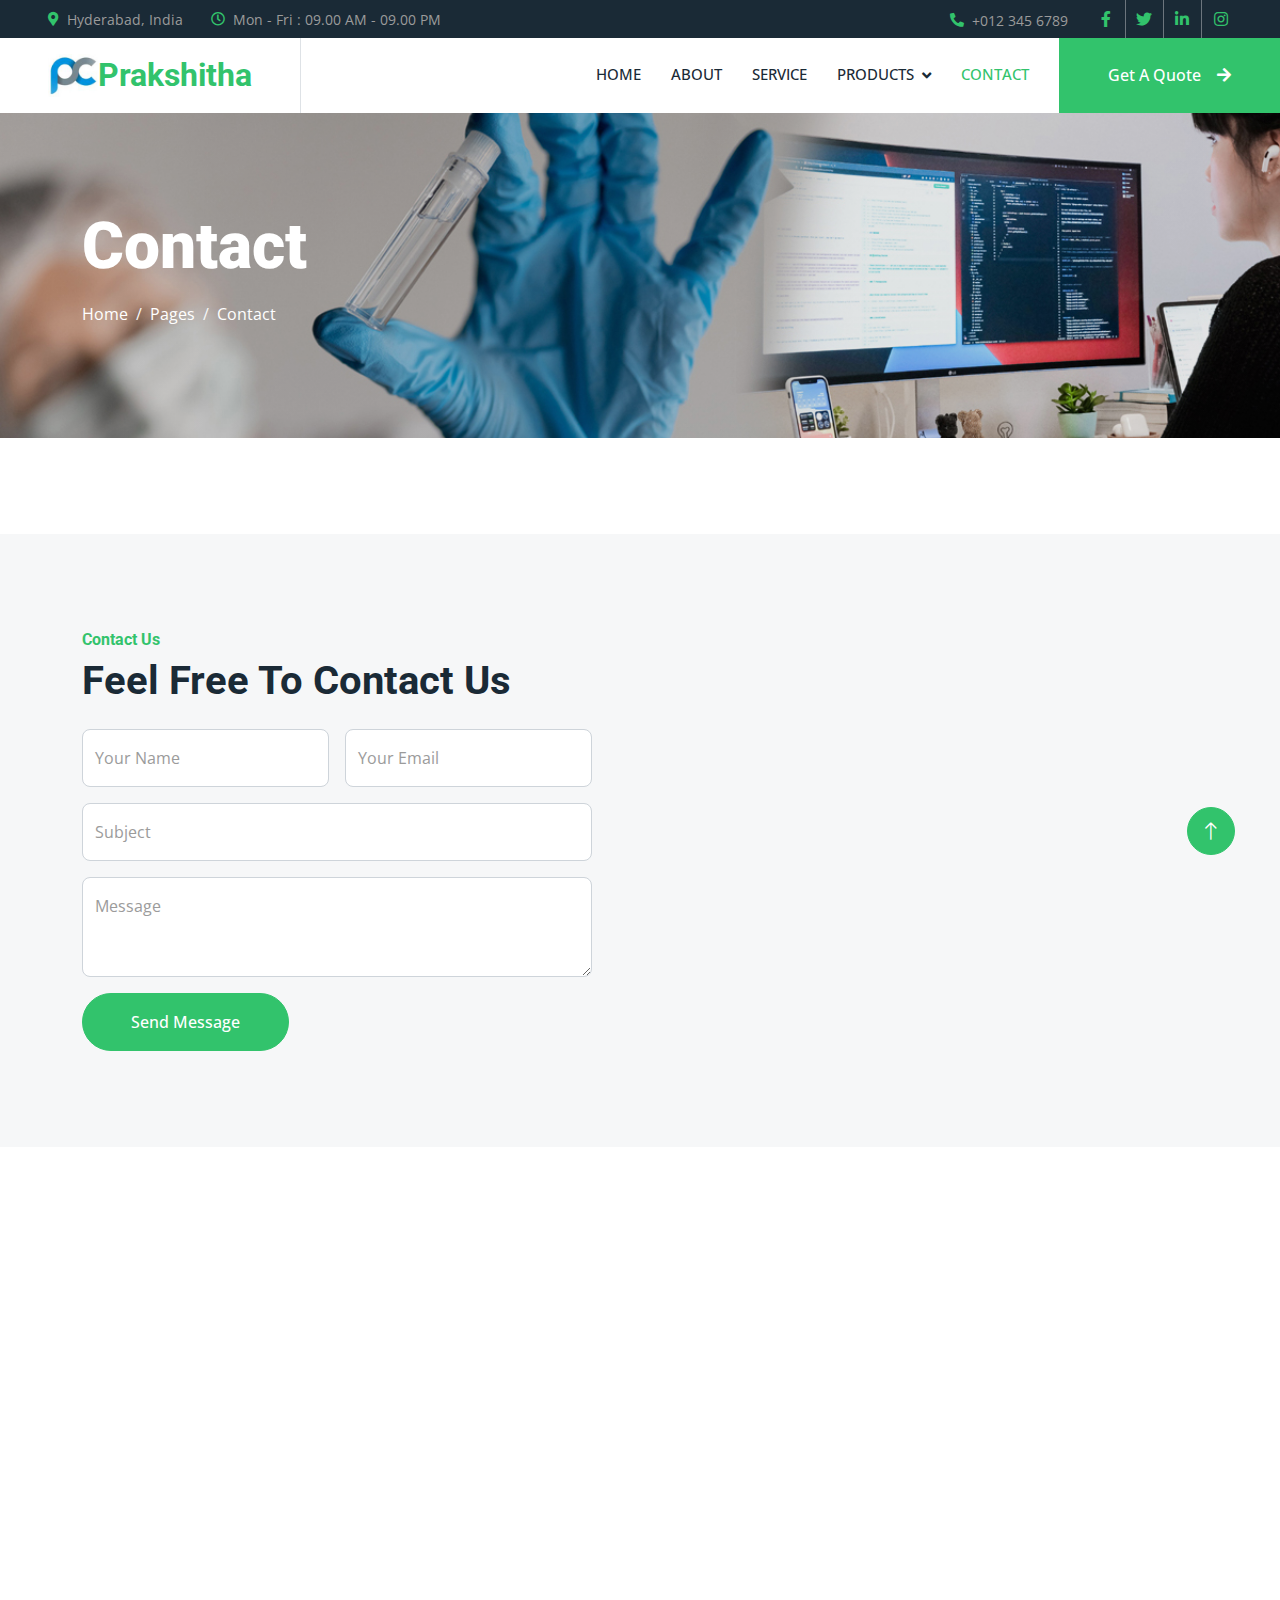
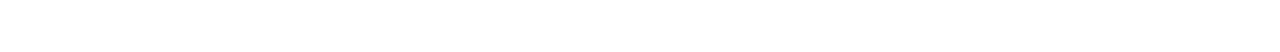
<file: contact.html>
<!DOCTYPE html>
<html lang="en">

<head>
    <meta charset="utf-8">
    <title>Prakshitha - Prakshitha controls is one of the TOP 5 innovative pharma software providers in INDIA.</title>
    <meta content="width=device-width, initial-scale=1.0" name="viewport">
    <meta content="" name="keywords">
    <meta content="" name="description">

    <!-- Favicon -->
    <link href="img/favicon.ico" rel="icon">

    <!-- Google Web Fonts -->
    <link rel="preconnect" href="https://fonts.googleapis.com">
    <link rel="preconnect" href="https://fonts.gstatic.com" crossorigin>
    <link href="https://fonts.googleapis.com/css2?family=Open+Sans:wght@400;500&family=Roboto:wght@500;700;900&display=swap" rel="stylesheet"> 

    <!-- Icon Font Stylesheet -->
    <link href="https://cdnjs.cloudflare.com/ajax/libs/font-awesome/5.10.0/css/all.min.css" rel="stylesheet">
    <link href="https://cdn.jsdelivr.net/npm/bootstrap-icons@1.4.1/font/bootstrap-icons.css" rel="stylesheet">

    <!-- Libraries Stylesheet -->
    <link href="lib/animate/animate.min.css" rel="stylesheet">
    <link href="lib/owlcarousel/assets/owl.carousel.min.css" rel="stylesheet">
    <link href="lib/lightbox/css/lightbox.min.css" rel="stylesheet">

    <!-- Customized Bootstrap Stylesheet -->
    <link href="css/bootstrap.min.css" rel="stylesheet">

    <!-- Template Stylesheet -->
    <link href="css/style.css" rel="stylesheet">
</head>

<body>
    <!-- Spinner Start -->
    <div id="spinner" class="show bg-white position-fixed translate-middle w-100 vh-100 top-50 start-50 d-flex align-items-center justify-content-center">
        <div class="spinner-border text-primary" style="width: 3rem; height: 3rem;" role="status">
            <span class="sr-only">Loading...</span>
        </div>
    </div>
    <!-- Spinner End -->


    <!-- Topbar Start -->
    <div class="container-fluid bg-dark p-0">
        <div class="row gx-0 d-none d-lg-flex">
            <div class="col-lg-7 px-5 text-start">
                <div class="h-100 d-inline-flex align-items-center me-4">
                    <small class="fa fa-map-marker-alt text-primary me-2"></small>
                    <small>Hyderabad, India</small>
                </div>
                <div class="h-100 d-inline-flex align-items-center">
                    <small class="far fa-clock text-primary me-2"></small>
                    <small>Mon - Fri : 09.00 AM - 09.00 PM</small>
                </div>
            </div>
            <div class="col-lg-5 px-5 text-end">
                <div class="h-100 d-inline-flex align-items-center me-4">
                    <small class="fa fa-phone-alt text-primary me-2"></small>
                    <small>+012 345 6789</small>
                </div>
                <div class="h-100 d-inline-flex align-items-center mx-n2">
                    <a class="btn btn-square btn-link rounded-0 border-0 border-end border-secondary" href=""><i class="fab fa-facebook-f"></i></a>
                    <a class="btn btn-square btn-link rounded-0 border-0 border-end border-secondary" href=""><i class="fab fa-twitter"></i></a>
                    <a class="btn btn-square btn-link rounded-0 border-0 border-end border-secondary" href=""><i class="fab fa-linkedin-in"></i></a>
                    <a class="btn btn-square btn-link rounded-0" href=""><i class="fab fa-instagram"></i></a>
                </div>
            </div>
        </div>
    </div>
    <!-- Topbar End -->



    <!-- Navbar Start -->
    <nav class="navbar navbar-expand-lg bg-white navbar-light sticky-top p-0">
        <a href="index.html" class="navbar-brand d-flex align-items-center border-end px-4 px-lg-5">
            <img src="img/logoletter.jpg" style="width: 50px;">   <h2 class="m-0 text-primary">Prakshitha
            </h2>
          
        </a>
        <button type="button" class="navbar-toggler me-4" data-bs-toggle="collapse" data-bs-target="#navbarCollapse">
            <span class="navbar-toggler-icon"></span>
        </button>
        <div class="collapse navbar-collapse" id="navbarCollapse">
            <div class="navbar-nav ms-auto p-4 p-lg-0">
                <a href="index.html" class="nav-item nav-link   ">Home</a>
                <a href="about.html" class="nav-item nav-link">About</a>
                <a href="service.html" class="nav-item nav-link">Service</a>
                
                <div class="nav-item dropdown">
                    <a href="products.html" class="nav-link dropdown-toggle" data-bs-toggle="dropdown">Products</a>
                    <div class="dropdown-menu bg-light m-0">
                        <a href="products.html" class="dropdown-item">Quality Assurance </a>
                        <a href="products.html" class="dropdown-item">Manufacturing</a>
                       <a href="products.html" class="dropdown-item">Equipment Management</a>
                       <a href="products.html" class="dropdown-item">Quality Control</a>
                    </div>
                </div>
                <a href="contact.html" class="nav-item nav-link active">Contact</a>
            </div>
            <a href="" class="btn btn-primary rounded-0 py-4 px-lg-5 d-none d-lg-block">Get A Quote<i class="fa fa-arrow-right ms-3"></i></a>
        </div>
    </nav>
    <!-- Navbar End -->


    <!-- Page Header Start -->
    <div class="container-fluid page-header py-5 mb-5">
        <div class="container py-5">
            <h1 class="display-3 text-white mb-3 animated slideInDown">Contact</h1>
            <nav aria-label="breadcrumb animated slideInDown">
                <ol class="breadcrumb">
                    <li class="breadcrumb-item"><a class="text-white" href="#">Home</a></li>
                    <li class="breadcrumb-item"><a class="text-white" href="#">Pages</a></li>
                    <li class="breadcrumb-item text-white active" aria-current="page">Contact</li>
                </ol>
            </nav>
        </div>
    </div>
    <!-- Page Header End -->


    <!-- Contact Start -->
    <div class="container-fluid bg-light overflow-hidden px-lg-0" style="margin: 6rem 0;">
        <div class="container contact px-lg-0">
            <div class="row g-0 mx-lg-0">
                <div class="col-lg-6 contact-text py-5 wow fadeIn" data-wow-delay="0.5s">
                    <div class="p-lg-5 ps-lg-0">
                        <h6 class="text-primary">Contact Us</h6>
                        <h1 class="mb-4">Feel Free To Contact Us</h1>
                        <p class="mb-4">  </p>
                        <form>
                            <div class="row g-3">
                                <div class="col-md-6">
                                    <div class="form-floating">
                                        <input type="text" class="form-control" id="name" placeholder="Your Name">
                                        <label for="name">Your Name</label>
                                    </div>
                                </div>
                                <div class="col-md-6">
                                    <div class="form-floating">
                                        <input type="email" class="form-control" id="email" placeholder="Your Email">
                                        <label for="email">Your Email</label>
                                    </div>
                                </div>
                                <div class="col-12">
                                    <div class="form-floating">
                                        <input type="text" class="form-control" id="subject" placeholder="Subject">
                                        <label for="subject">Subject</label>
                                    </div>
                                </div>
                                <div class="col-12">
                                    <div class="form-floating">
                                        <textarea class="form-control" placeholder="Leave a message here" id="message" style="height: 100px"></textarea>
                                        <label for="message">Message</label>
                                    </div>
                                </div>
                                <div class="col-12">
                                    <button class="btn btn-primary rounded-pill py-3 px-5" type="submit">Send Message</button>
                                </div>
                            </div>
                        </form>
                    </div>
                </div>
              
            </div>
        </div>
    </div>
    <!-- Contact End -->

 
    <!-- Footer Start -->
    <div class="container-fluid bg-dark text-body footer mt-5 pt-5 wow fadeIn" data-wow-delay="0.1s">
        <div class="container py-5">
            <div class="row g-5">
                <div class="col-lg-3 col-md-6">
                    <h5 class="text-white mb-4">Prakshitha Controls</h5>
                 
                    <p class="mb-2"><i class="fa fa-map-marker-alt me-3"></i> Hyderabad,India</p>
                    <p class="mb-2"><i class="fa fa-phone-alt me-3"></i>+012 345 67890</p>
                    <p class="mb-2"><i class="fa fa-envelope me-3"></i>pcinfo@gmail.com</p>
                    <div class="d-flex pt-2">
                        <a class="btn btn-square btn-outline-light btn-social" href=""><i class="fab fa-twitter"></i></a>
                        <a class="btn btn-square btn-outline-light btn-social" href=""><i class="fab fa-facebook-f"></i></a>
                        <a class="btn btn-square btn-outline-light btn-social" href=""><i class="fab fa-youtube"></i></a>
                        <a class="btn btn-square btn-outline-light btn-social" href=""><i class="fab fa-linkedin-in"></i></a>
                    </div>
                </div>
                <div class="col-lg-3 col-md-6">
                    <h5 class="text-white mb-4">Quick Links</h5>
                    <a class="btn btn-link" href="">About Us</a>
                    <a class="btn btn-link" href="">Contact Us</a>
                    <a class="btn btn-link" href="">Our Services</a>
                    <a class="btn btn-link" href="">Support</a>
                </div>
                <div class="col-lg-3 col-md-6">
                    <h5 class="text-white mb-4">Project Gallery</h5>
                    <div class="row g-2">
                        <div class="col-4">
                            <img class="img-fluid rounded" src="img/gallery-1.jpg" alt="">
                        </div>
                        <div class="col-4">
                            <img class="img-fluid rounded" src="img/gallery-2.jpg" alt="">
                        </div>
                        <div class="col-4">
                            <img class="img-fluid rounded" src="img/gallery-3.jpg" alt="">
                        </div>
                        <div class="col-4">
                            <img class="img-fluid rounded" src="img/gallery-4.jpg" alt="">
                        </div>
                        <div class="col-4">
                            <img class="img-fluid rounded" src="img/gallery-5.jpg" alt="">
                        </div>
                        <div class="col-4">
                            <img class="img-fluid rounded" src="img/gallery-6.jpg" alt="">
                        </div>
                    </div>
                </div>
                <div class="col-lg-3 col-md-6">
                    <h5 class="text-white mb-4">Twitter Feed</h5>
                    </p>
                    <div class="position-relative mx-auto" style="max-width: 400px;">
                        <input class="form-control border-0 w-100 py-3 ps-4 pe-5" type="text" placeholder="Your email">
                        <button type="button" class="btn btn-primary py-2 position-absolute top-0 end-0 mt-2 me-2">SignUp</button>
                    </div>
                </div>
            </div>
        </div>
        <div class="container">
            <div class="copyright">
                <div class="row">
                    <div class="col-md-6 text-center text-md-start mb-3 mb-md-0">
                        &copy; <a href="#"> Prakshithacontrols.com  </a>, All Right Reserved.
                    </div>
                    <div class="col-md-6 text-center text-md-end">
                        <!--/*** This template is free as long as you keep the footer author’s credit link/attribution link/backlink. If you'd like to use the template without the footer author’s credit link/attribution link/backlink, you can purchase the Credit Removal License from "https://htmlcodex.com/credit-removal". Thank you for your support. ***/-->
                       
                    </div>
                </div>
            </div>
        </div>
    </div>
    <!-- Footer End -->


    <!-- Back to Top -->
    <a href="#" class="btn btn-lg btn-primary btn-lg-square rounded-circle back-to-top"><i class="bi bi-arrow-up"></i></a>


    <!-- JavaScript Libraries -->
    <script src="https://code.jquery.com/jquery-3.4.1.min.js"></script>
    <script src="https://cdn.jsdelivr.net/npm/bootstrap@5.0.0/dist/js/bootstrap.bundle.min.js"></script>
    <script src="lib/wow/wow.min.js"></script>
    <script src="lib/easing/easing.min.js"></script>
    <script src="lib/waypoints/waypoints.min.js"></script>
    <script src="lib/counterup/counterup.min.js"></script>
    <script src="lib/owlcarousel/owl.carousel.min.js"></script>
    <script src="lib/isotope/isotope.pkgd.min.js"></script>
    <script src="lib/lightbox/js/lightbox.min.js"></script>

    <!-- Template Javascript -->
    <script src="js/main.js"></script>
</body>

</html>
</file>
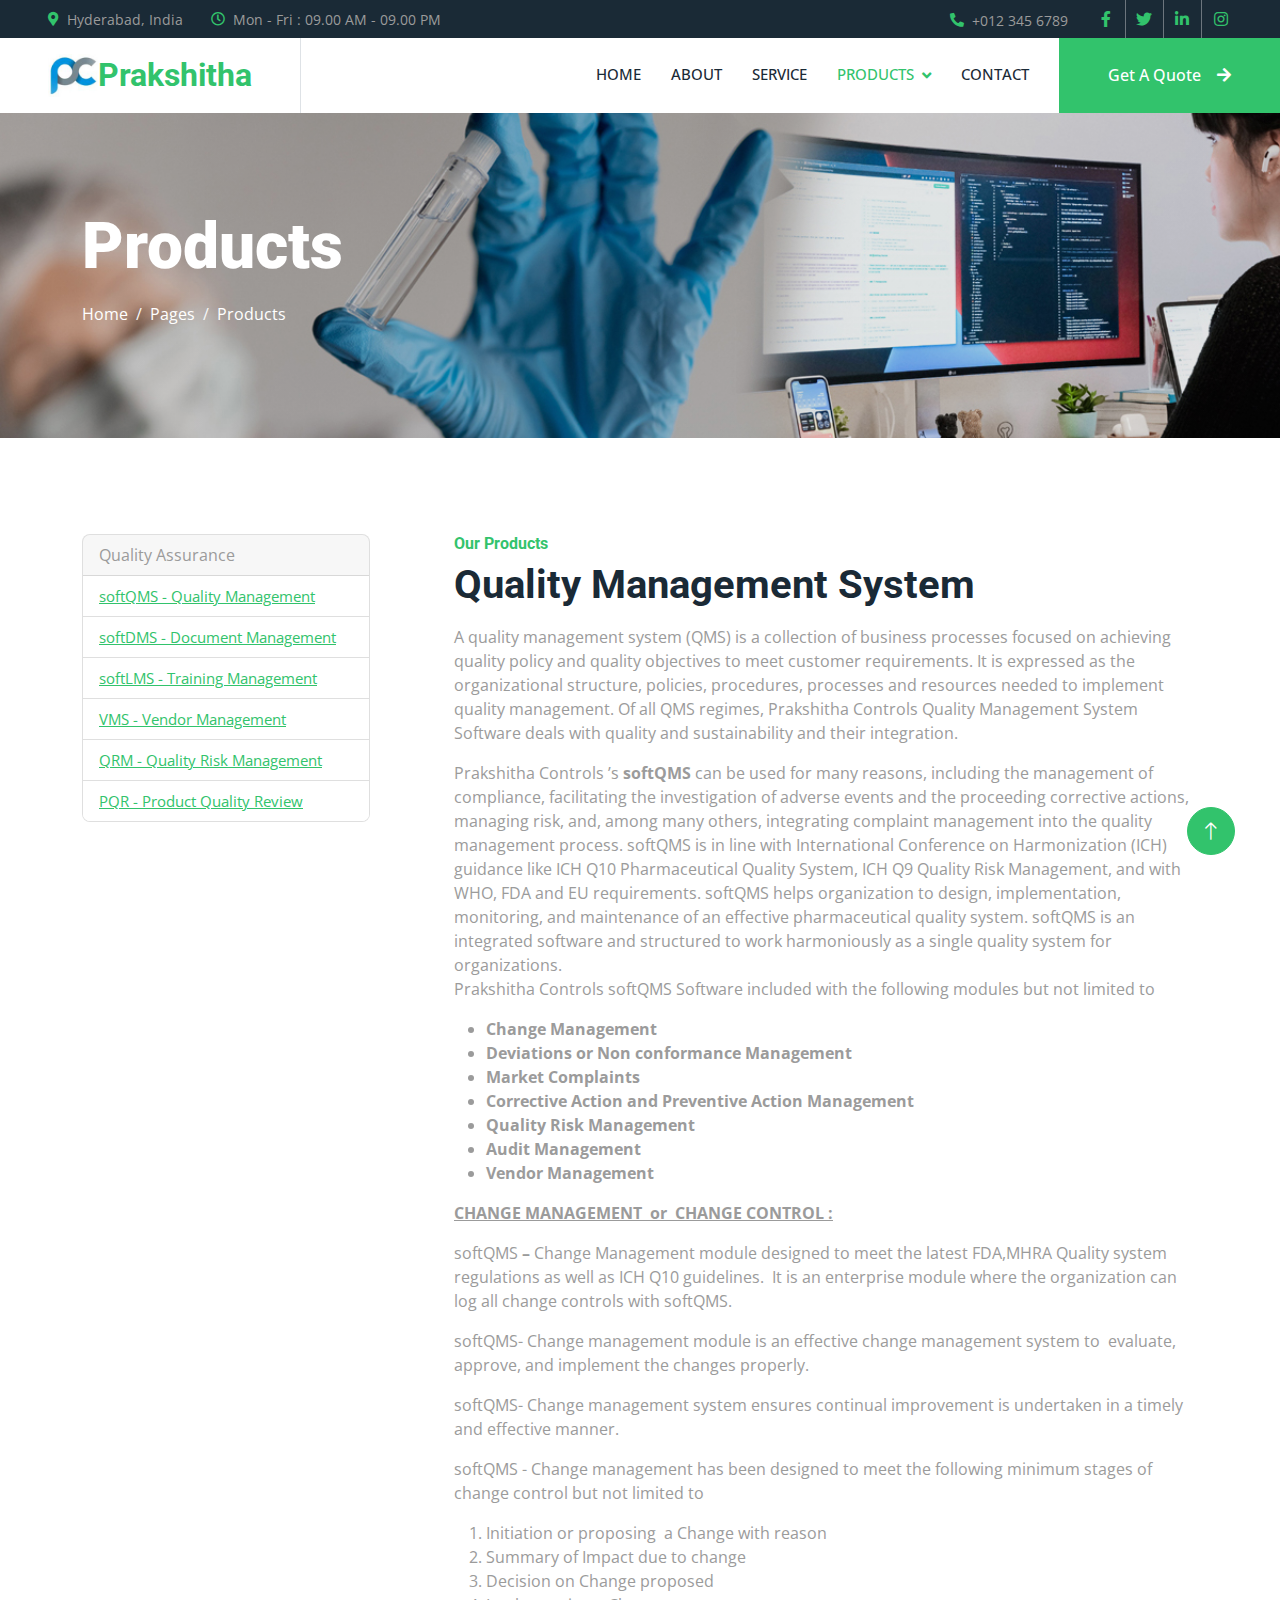
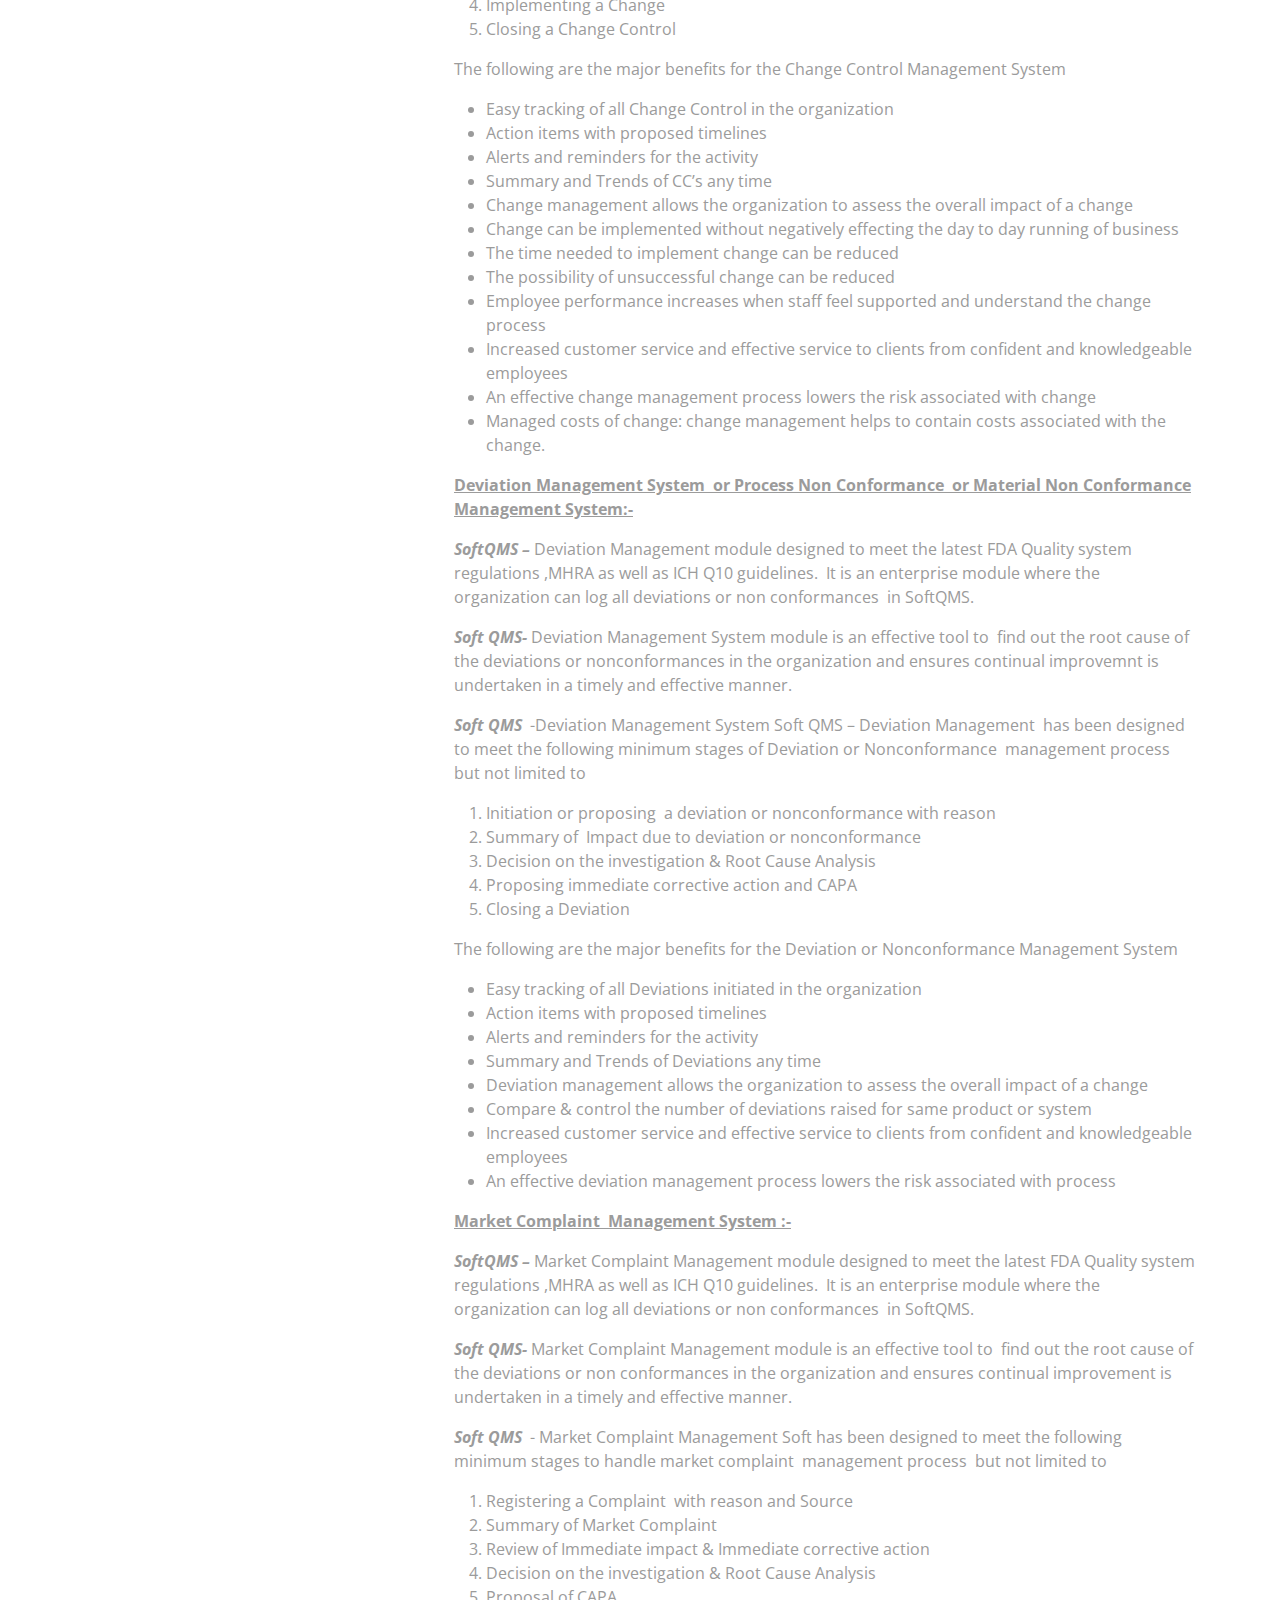
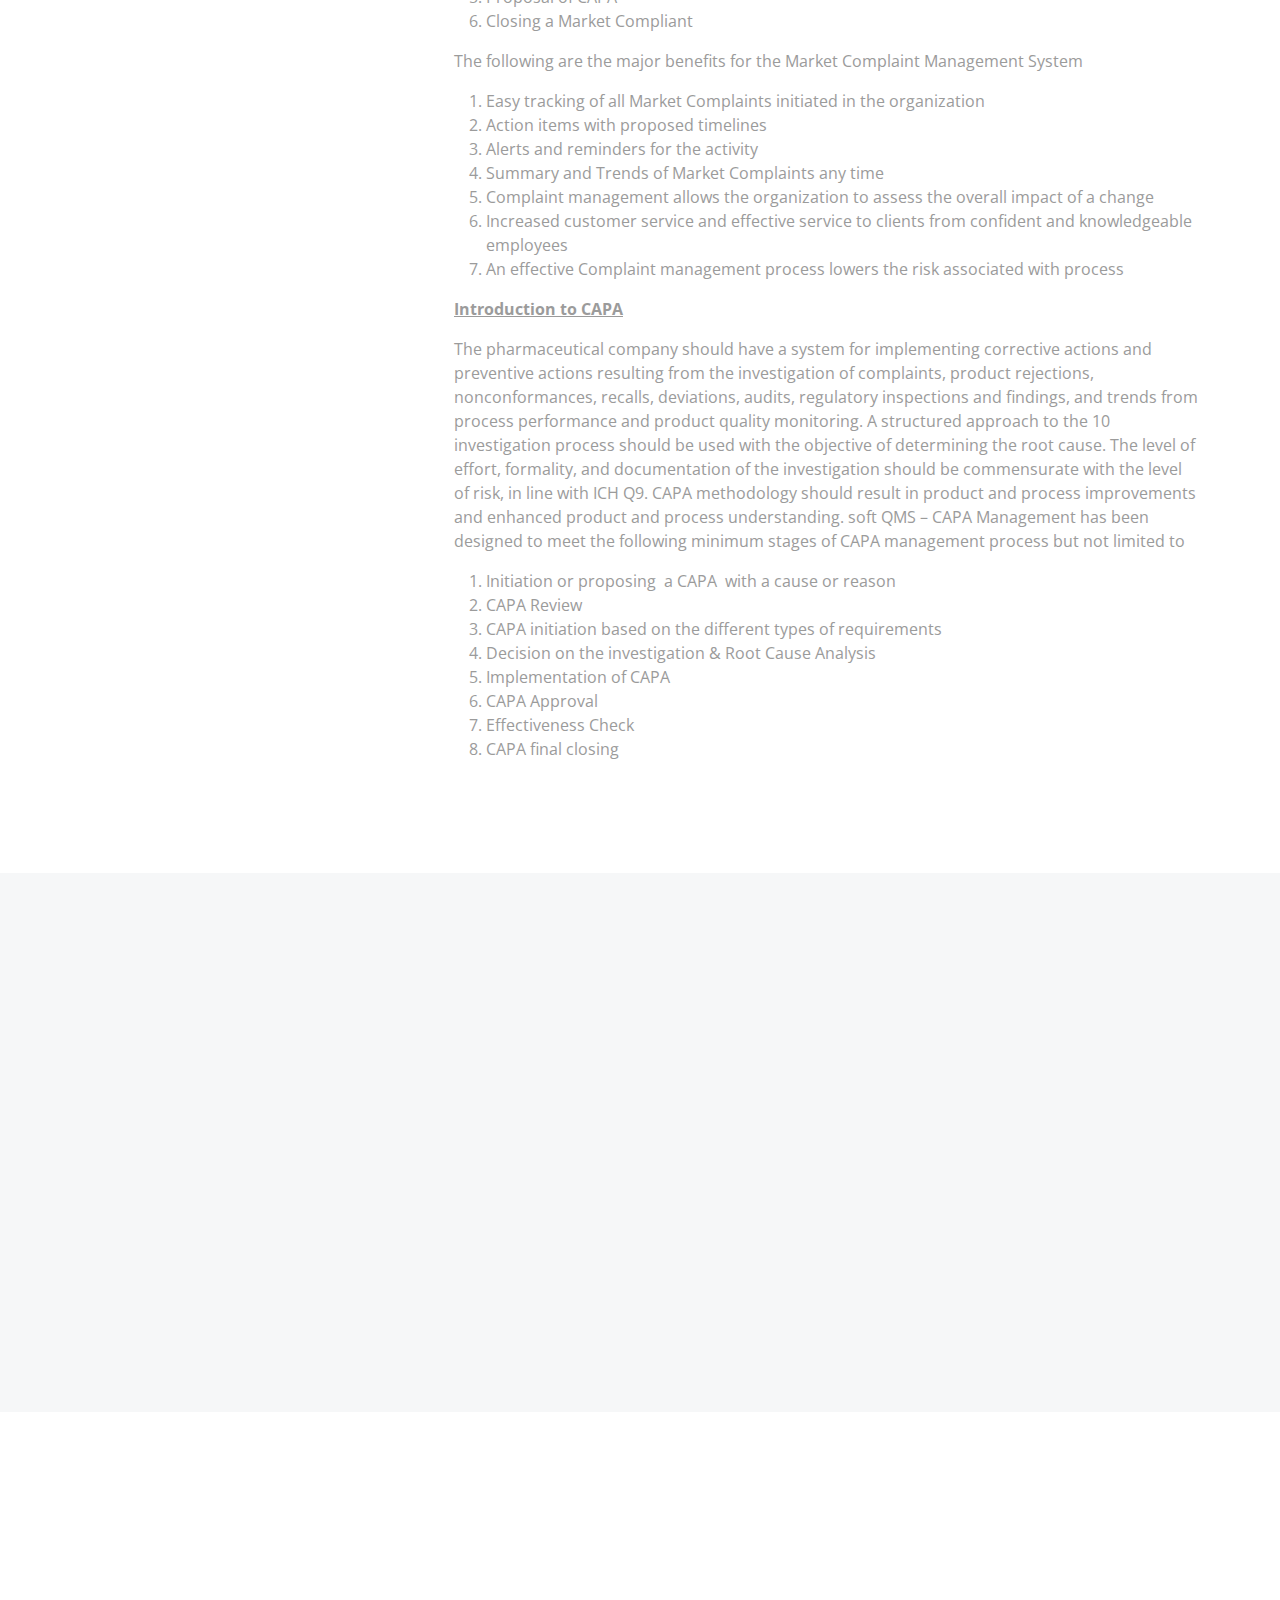
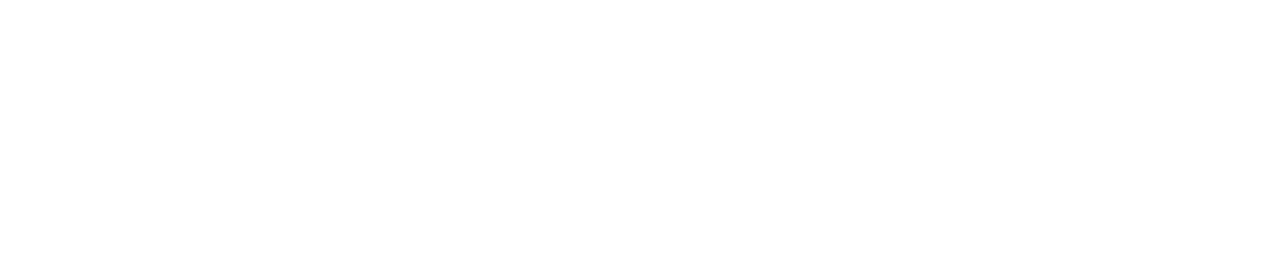
<file: products.html>
<!DOCTYPE html>
<html lang="en">

<head>
    <meta charset="utf-8">
    <title>Prakshitha - Prakshitha controls is one of the TOP 5 innovative pharma software providers in INDIA.</title>
    <meta content="width=device-width, initial-scale=1.0" name="viewport">
    <meta content="" name="keywords">
    <meta content="" name="description">

    <!-- Favicon -->
    <link href="img/favicon.ico" rel="icon">

    <!-- Google Web Fonts -->
    <link rel="preconnect" href="https://fonts.googleapis.com">
    <link rel="preconnect" href="https://fonts.gstatic.com" crossorigin>
    <link href="https://fonts.googleapis.com/css2?family=Open+Sans:wght@400;500&family=Roboto:wght@500;700;900&display=swap" rel="stylesheet"> 

    <!-- Icon Font Stylesheet -->
    <link href="https://cdnjs.cloudflare.com/ajax/libs/font-awesome/5.10.0/css/all.min.css" rel="stylesheet">
    <link href="https://cdn.jsdelivr.net/npm/bootstrap-icons@1.4.1/font/bootstrap-icons.css" rel="stylesheet">

    <!-- Libraries Stylesheet -->
    <link href="lib/animate/animate.min.css" rel="stylesheet">
    <link href="lib/owlcarousel/assets/owl.carousel.min.css" rel="stylesheet">
    <link href="lib/lightbox/css/lightbox.min.css" rel="stylesheet">

    <!-- Customized Bootstrap Stylesheet -->
    <link href="css/bootstrap.min.css" rel="stylesheet">

    <!-- Template Stylesheet -->
    <link href="css/style.css" rel="stylesheet">
</head>

<body>
    <!-- Spinner Start -->
    <div id="spinner" class="show bg-white position-fixed translate-middle w-100 vh-100 top-50 start-50 d-flex align-items-center justify-content-center">
        <div class="spinner-border text-primary" style="width: 3rem; height: 3rem;" role="status">
            <span class="sr-only">Loading...</span>
        </div>
    </div>
    <!-- Spinner End -->


    <!-- Topbar Start -->
    <div class="container-fluid bg-dark p-0">
        <div class="row gx-0 d-none d-lg-flex">
            <div class="col-lg-7 px-5 text-start">
                <div class="h-100 d-inline-flex align-items-center me-4">
                    <small class="fa fa-map-marker-alt text-primary me-2"></small>
                    <small>Hyderabad, India</small>
                </div>
                <div class="h-100 d-inline-flex align-items-center">
                    <small class="far fa-clock text-primary me-2"></small>
                    <small>Mon - Fri : 09.00 AM - 09.00 PM</small>
                </div>
            </div>
            <div class="col-lg-5 px-5 text-end">
                <div class="h-100 d-inline-flex align-items-center me-4">
                    <small class="fa fa-phone-alt text-primary me-2"></small>
                    <small>+012 345 6789</small>
                </div>
                <div class="h-100 d-inline-flex align-items-center mx-n2">
                    <a class="btn btn-square btn-link rounded-0 border-0 border-end border-secondary" href=""><i class="fab fa-facebook-f"></i></a>
                    <a class="btn btn-square btn-link rounded-0 border-0 border-end border-secondary" href=""><i class="fab fa-twitter"></i></a>
                    <a class="btn btn-square btn-link rounded-0 border-0 border-end border-secondary" href=""><i class="fab fa-linkedin-in"></i></a>
                    <a class="btn btn-square btn-link rounded-0" href=""><i class="fab fa-instagram"></i></a>
                </div>
            </div>
        </div>
    </div>
    <!-- Topbar End -->


    <!-- Navbar Start -->
    <nav class="navbar navbar-expand-lg bg-white navbar-light sticky-top p-0">
        <a href="index.html" class="navbar-brand d-flex align-items-center border-end px-4 px-lg-5">
            <img src="img/logoletter.jpg" style="width: 50px;">   <h2 class="m-0 text-primary">Prakshitha
            </h2>
          
        </a>
        <button type="button" class="navbar-toggler me-4" data-bs-toggle="collapse" data-bs-target="#navbarCollapse">
            <span class="navbar-toggler-icon"></span>
        </button>
        <div class="collapse navbar-collapse" id="navbarCollapse">
            <div class="navbar-nav ms-auto p-4 p-lg-0">
                <a href="index.html" class="nav-item nav-link  ">Home</a>
                <a href="about.html" class="nav-item nav-link">About</a>
                <a href="service.html" class="nav-item nav-link">Service</a>
                
                <div class="nav-item dropdown">
                    <a href="products.html"  class="nav-link dropdown-toggle active" data-bs-toggle="dropdown">Products</a>
                    <div class="dropdown-menu bg-light m-0">
                        <a href="products.html" class="dropdown-item">Quality Assurance </a>
                        <a href="products.html" class="dropdown-item">Manufacturing</a>
                       <a href="products.html" class="dropdown-item">Equipment Management</a>
                       <a href="products.html" class="dropdown-item">Quality Control</a>
                    </div>
                </div>
                <a href="contact.html" class="nav-item nav-link">Contact</a>
            </div>
            <a href="" class="btn btn-primary rounded-0 py-4 px-lg-5 d-none d-lg-block">Get A Quote<i class="fa fa-arrow-right ms-3"></i></a>
        </div>
    </nav>
    <!-- Navbar End -->

    <!-- Page Header Start -->
    <div class="container-fluid page-header py-5 mb-5">
        <div class="container py-5">
            <h1 class="display-3 text-white mb-3 animated slideInDown">Products</h1>
            <nav aria-label="breadcrumb animated slideInDown">
                <ol class="breadcrumb">
                    <li class="breadcrumb-item"><a class="text-white" href="#">Home</a></li>
                    <li class="breadcrumb-item"><a class="text-white" href="#">Pages</a></li>
                    <li class="breadcrumb-item text-white active" aria-current="page">Products</li>
                </ol>
            </nav>
        </div>
    </div>
    <!-- Page Header End -->


    <!-- Feature Start  
    <div class="container-xxl py-5">
        <div class="container">
            <div class="row g-5">
                <div class="col-md-6 col-lg-3 wow fadeIn" data-wow-delay="0.1s">
                    <div class="d-flex align-items-center mb-4">
                    
                        <div class="btn-lg-square bg-primary rounded-circle me-3">
                            <i class="fa fa-check text-white"></i>
                        </div>
                    </div>
                    <h5 class="mb-3">Quality Assurance
                    </h5>
                    <span>
                         <a href="" class="link">softQMS - Quality Management </a><br/>
                         <a href="" class="link" >softDMS - Document Management </a><br/>
                         <a href="" class="link" >softLMS - Training Management </a><br/>
                         <a href="" class="link" >VMS - Vendor Management </a><br/>
                         <a href="" class="link" > QRM - Quality Risk Management </a><br/>
                         <a href="" class="link" > PQR - Product Quality Review</a><br/>
                    </span>
                </div>
                <div class="col-md-6 col-lg-3 wow fadeIn" data-wow-delay="0.3s">
                    <div class="d-flex align-items-center mb-4">
                     
                        <div class="btn-lg-square bg-primary rounded-circle me-3">
                            <i class="fa fa-users text-white"></i>
                        </div>
                    </div>
                    <h5 class="mb-3">Manufacturing</h5>
                    <span>
                        <a href="" class="link">softBMR - eBMR Management</a><br/>
                        <a href="" class="link">MES - Manfacturing Execution</a><br/>
                        <a href="" class="link"> E-Log - E-Log Management</a><br/>
                            <a href="" class="link">BRIMS - BMR Issuance Management</a><br/>
                                <a href="" class="link">EDM - Equipment Data Integration
                                </a><br/>
                                </span>
                </div>
                <div class="col-md-6 col-lg-3 wow fadeIn" data-wow-delay="0.5s">
                    <div class="d-flex align-items-center mb-4">
                        <div class="btn-lg-square bg-primary rounded-circle me-3">
                            <i class="fa fa-award text-white"></i>
                        </div>
                      
                    </div>
                    <h5 class="mb-3">Equipment Management
                    </h5>
                    <span>
                        <a href="" class="link">eCalPM - Calibration Management</a><br/>
                        <a href="" class="link">eCalPM - Preventive Management</a><br/>
                        <a href="" class="link">eCalPM - Breakdown Management</a><br/>
                        <a href="" class="link">eCalPM- Validation Management</a><br/>
                        <a href="" class="link">eRMS - Report Management System </a><br/></span>
                </div>
                <div class="col-md-6 col-lg-3 wow fadeIn" data-wow-delay="0.7s">
                    <div class="d-flex align-items-center mb-4">
                        <div class="btn-lg-square bg-primary rounded-circle me-3">
                            <i class="fa fa-users-cog text-white"></i>
                        </div>
                     
                    </div>
                    <h5 class="mb-3">Quality Control
                    </h5>
                    <span>
                        <a href="" class="link">Sample Management</a><br/>
                        <a href="" class="link">Stability Management System</a><br/>
                    
                        <a href="" class="link"> Sample Management</a><br/>
                        <a href="" class="link">Stability Management System</a><br/>
                        <a href="" class="link">Reference Standards Management</a><br/>
                        <a href="" class="link"> Working Standard Management</a><br/>
                        <a href="" class="link"> Solutions Management</a><br/>
                        <a href="" class="link"> Label Management</a><br/>
                        <a href="" class="link"> Chemicals Management</a><br/>
                        <a href="" class="link"> Instrument Management</a><br/>
                        <a href="" class="link"> Column Management</a><br/>
                        <a href="" class="link"> Environment Management System(Microbiology)</a><br/>
                        <a href="" class="link"> Water System Management System</a><br/>
                        <a href="" class="link"> Control Samples Management</a><br/>
                    </span>
                </div>
            </div>
        </div>
    </div>
     Feature Start -->

  
    
 <!-- Team Start -->
 <div class="container-xxl py-5">
    <div class="container">
        <div class="row g-0">
            
            <div class="col-6 col-md-4">
                <div class="card" style="width: 18rem;">
                    <div class="card-header">
                        Quality Assurance
                    </div>
                    <ul class="list-group list-group-flush">

                        <li class="list-group-item"> <a href="" class="link">softQMS - Quality Management </a></li>
                        <li class="list-group-item"><a href="" class="link" >softDMS - Document Management </a></li>
                        <li class="list-group-item"><a href="" class="link" >softLMS - Training Management </a></li>
                        <li class="list-group-item"><a href="" class="link" >VMS - Vendor Management </a></li>
                        <li class="list-group-item"><a href="" class="link" > QRM - Quality Risk Management </a></li>
                        <li class="list-group-item"><a href="" class="link" > PQR - Product Quality Review</a></li>

                   
                    </ul>
                  </div>    
          </div>
            <div class="col-sm-6 col-md-8">


                <h6 class="text-primary">Our Products</h6>            
        <h1>Quality Management System</h1>
        <p style="text-align: justify;">
           
            <div class="content-brims">

               
               
               
<p></p>
<p>A quality management system (QMS) is a collection of business processes focused on achieving quality policy and 
quality objectives to meet customer requirements. 
It is expressed as the organizational structure, policies, procedures, processes and resources needed to implement quality management.
 Of all QMS regimes, Prakshitha Controls  Quality Management System Software deals with quality and sustainability and their integration.</p>
 <p>Prakshitha Controls ’s  <strong>softQMS</strong> can be used for many reasons, including the management of compliance, facilitating the investigation 
 of adverse events and the proceeding corrective actions, managing risk, and, among many others, integrating complaint management 
 into the quality management process. softQMS  is in line with International Conference on Harmonization (ICH) guidance 
 like ICH Q10 Pharmaceutical Quality System, ICH Q9 Quality Risk Management, and with WHO, FDA and EU requirements.
 softQMS  helps organization to design, implementation, monitoring, and maintenance of an effective pharmaceutical quality system.
 softQMS is an integrated software and structured to work harmoniously as a single quality system for organizations.<br>
 Prakshitha Controls  softQMS Software included with the following modules but not limited to</p>
<ul>
<li><strong>Change Management</strong></li>
<li><strong>Deviations or Non conformance Management</strong></li>
<li><strong>Market Complaints</strong></li>
<li><strong>Corrective Action and Preventive Action Management</strong></li>
<li><strong>Quality Risk Management</strong></li>
<li><strong>Audit Management</strong></li>
<li><strong>Vendor Management</strong></li>
</ul>
<p><strong><u>CHANGE MANAGEMENT&nbsp; or&nbsp; CHANGE CONTROL :</u></strong></p>
<p>softQMS <strong>– </strong>Change Management module designed to meet the latest FDA,MHRA Quality system regulations 
as well as ICH Q10 guidelines.&nbsp; It is an enterprise module where the organization can log all change controls with softQMS.</p>
<p>softQMS- Change management module is an effective change management system to&nbsp; evaluate, approve, and implement the changes properly.</p>
<p>softQMS- Change management system ensures continual improvement is undertaken in a timely and effective manner.</p>
<p>softQMS - Change management has been designed to meet the following minimum stages of change control but not limited to</p>
<ol>
<li>Initiation or proposing &nbsp;a Change with reason</li>
<li>Summary of Impact due to change</li>
<li>Decision on Change proposed</li>
<li>Implementing a Change</li>
<li>Closing a Change Control</li>
</ol>
<p>The following are the major benefits for the Change Control Management System</p>
<ul>
<li>Easy tracking of all Change Control in the organization</li>
<li>Action items with proposed timelines</li>
<li>Alerts and reminders for the activity</li>
<li>Summary and Trends of CC’s any time</li>
<li>Change management allows the organization to assess the overall impact of a change</li>
<li>Change can be implemented without negatively effecting the day to day running of business</li>
<li>The time needed to implement change can be reduced</li>
<li>The possibility of unsuccessful change can be reduced</li>
<li>Employee performance increases when staff feel supported and understand the change process</li>
<li>Increased customer service and effective service to clients from confident and knowledgeable employees</li>
<li>An effective change management process lowers the risk associated with change</li>
<li>Managed costs of change: change management helps to contain costs associated with the change.</li>
</ul>
<p></p>

<p><strong><u>Deviation Management System&nbsp; or Process Non Conformance&nbsp; or Material Non Conformance Management System:-</u></strong></p>
<p><strong><em>SoftQMS –</em></strong> Deviation Management module designed to meet the latest FDA Quality system regulations ,MHRA as well as ICH Q10 guidelines.&nbsp; It is an enterprise module where the organization can log all deviations or non conformances&nbsp; in SoftQMS.</p>
<p><strong><em>Soft QMS-</em></strong> Deviation Management System module is an effective tool to&nbsp; find out the root cause of the deviations or nonconformances in the organization and ensures continual improvemnt is undertaken in a timely and effective manner.</p>
<p><strong><em>Soft QMS</em></strong> &nbsp;-Deviation Management System Soft QMS – Deviation Management&nbsp; has been designed to meet the following minimum stages of Deviation or Nonconformance&nbsp; management process&nbsp; but not limited to</p>
<ol>
<li>Initiation or proposing&nbsp; a deviation or nonconformance with reason</li>
<li>Summary of&nbsp; Impact due to deviation or nonconformance</li>
<li>Decision on the investigation &amp; Root Cause Analysis</li>
<li>Proposing immediate corrective action and CAPA</li>
<li>Closing a Deviation</li>
</ol>
<p>The following are the major benefits for the Deviation or Nonconformance Management System</p>
<ul>
<li>Easy tracking of all Deviations initiated in the organization</li>
<li>Action items with proposed timelines</li>
<li>Alerts and reminders for the activity</li>
<li>Summary and Trends of Deviations any time</li>
<li>Deviation management allows the organization to assess the overall impact of a change</li>
<li>Compare &amp; control the number of deviations raised for same product or system</li>
<li>Increased customer service and effective service to clients from confident and knowledgeable employees</li>
<li>An effective deviation management process lowers the risk associated with process</li>
</ul>
<p></p>

 <p><strong><u>Market Complaint&nbsp; Management System :-</u></strong></p>
<p><strong><em>SoftQMS –</em></strong> Market Complaint Management module designed to meet the latest FDA Quality system regulations ,MHRA as well as ICH Q10 guidelines.&nbsp; It is an enterprise module where the organization can log all deviations or non conformances&nbsp; in SoftQMS.</p>
<p><strong><em>Soft QMS-</em></strong> Market Complaint Management module is an effective tool to&nbsp; find out the root cause of the deviations or non conformances in the organization and ensures continual improvement is undertaken in a timely and effective manner.</p>
<p><strong><em>Soft QMS</em></strong> &nbsp;- Market Complaint Management Soft has been designed to meet the following minimum stages to handle market complaint&nbsp; management process&nbsp; but not limited to</p>
<ol>
<li>Registering a Complaint&nbsp; with reason and Source</li>
<li>Summary of Market Complaint</li>
<li>Review of Immediate impact &amp; Immediate corrective action</li>
<li>Decision on the investigation &amp; Root Cause Analysis</li>
<li>Proposal of CAPA</li>
<li>Closing a Market Compliant</li>
</ol>
<p>The following are the major benefits for the Market Complaint Management System</p>
<ol>
<li>Easy tracking of all Market Complaints initiated in the organization</li>
<li>Action items with proposed timelines</li>
<li>Alerts and reminders for the activity</li>
<li>Summary and Trends of Market Complaints any time</li>
<li>Complaint management allows the organization to assess the overall impact of a change</li>
<li>Increased customer service and effective service to clients from confident and knowledgeable employees</li>
<li>An effective Complaint management process lowers the risk associated with process</li>
</ol>
<p></p>
 

<p><strong><u>Introduction to CAPA</u></strong></p>
<p>The pharmaceutical company should have a system for implementing corrective actions and preventive actions 
resulting from the investigation of complaints, product rejections, nonconformances, recalls, deviations, audits, 
regulatory inspections and findings, and trends from process performance and product quality monitoring. 
A structured approach to the 10 investigation process should be used with the objective of determining the root cause. 
The level of effort, formality, and documentation of the investigation should be commensurate with the level of risk,
 in line with ICH Q9. CAPA methodology should result in product and process improvements and enhanced product and process understanding. 
soft QMS – CAPA  Management  has been designed to meet the following minimum stages of CAPA  management process  but not limited to </p>

<ol>
<li>Initiation or proposing&nbsp; a CAPA&nbsp; with a cause or reason</li>
<li>CAPA Review</li>
<li>CAPA initiation based on the different types of requirements</li>
<li>Decision on the investigation &amp; Root Cause Analysis</li>
<li>Implementation of CAPA</li>
<li>CAPA Approval</li>
<li>Effectiveness Check</li>
<li>CAPA final closing</li>
</ol>
               
               
               
            </div>
          </p>
            </div>
          </div>

        
        </div>
     
            
</div>
<!-- Team End -->   
    <!-- Feature Start -->
    <div class="container-fluid bg-light overflow-hidden my-5 px-lg-0">
        <div class="container feature px-lg-0">
            <div class="row g-0 mx-lg-0">
                <div class="col-lg-6 feature-text py-5 wow fadeIn" data-wow-delay="0.1s">
                    <div class="p-lg-5 ps-lg-0">
                        <h6 class="text-primary">Our Proucts </h6>
                        <h1 class="mb-4">Software solutions for Pharma & Biotech industry</h1>
                        <p class="mb-4 pb-2">Our products are user-friendly, convenient, follow the existing procedures in industry and cost-effective.

                        </p>
                        <div class="row g-4">
                            <div class="col-6">
                                <div class="d-flex align-items-center">
                                    <div class="btn-lg-square bg-primary rounded-circle">
                                        <i class="fa fa-check text-white"></i>
                                    </div>
                                    <div class="ms-4">
                                        <p class="mb-0">Quality</p>
                                        <h5 class="mb-0">Services</h5>
                                    </div>
                                </div>
                            </div>
                            <div class="col-6">
                                <div class="d-flex align-items-center">
                                    <div class="btn-lg-square bg-primary rounded-circle">
                                        <i class="fa fa-user-check text-white"></i>
                                    </div>
                                    <div class="ms-4">
                                        <p class="mb-0">Expert</p>
                                        <h5 class="mb-0">Programmers</h5>
                                    </div>
                                </div>
                            </div>
                            <div class="col-6">
                                <div class="d-flex align-items-center">
                                    <div class="btn-lg-square bg-primary rounded-circle">
                                        <i class="fa fa-clock text-white"></i>
                                    </div>
                                    <div class="ms-4">
                                        <p class="mb-0">Free</p>
                                        <h5 class="mb-0">Demo</h5>
                                    </div>
                                </div>
                            </div>
                            <div class="col-6">
                                <div class="d-flex align-items-center">
                                    <div class="btn-lg-square bg-primary rounded-circle">
                                        <i class="fa fa-headphones text-white"></i>
                                    </div>
                                    <div class="ms-4">
                                        <p class="mb-0">Customer</p>
                                        <h5 class="mb-0">Support</h5>
                                    </div>
                                </div>
                            </div>
                        </div>
                    </div>
                </div>
                <div class="col-lg-6 pe-lg-0 wow fadeIn" data-wow-delay="0.5s" style="min-height: 400px;">
                    <div class="position-relative h-100">
                        <img class="position-absolute img-fluid w-100 h-100" src="img/feature.jpg" style="object-fit: cover;" alt="">
                    </div>
                </div>
            </div>
        </div>
    </div>
    <!-- Feature End -->
  
     
    <!-- Footer Start -->
    <div class="container-fluid bg-dark text-body footer mt-5 pt-5 wow fadeIn" data-wow-delay="0.1s">
        <div class="container py-5">
            <div class="row g-5">
                <div class="col-lg-3 col-md-6">
                    <h5 class="text-white mb-4">Prakshitha Controls</h5>
                 
                    <p class="mb-2"><i class="fa fa-map-marker-alt me-3"></i> Hyderabad,India</p>
                    <p class="mb-2"><i class="fa fa-phone-alt me-3"></i>+012 345 67890</p>
                    <p class="mb-2"><i class="fa fa-envelope me-3"></i>pcinfo@gmail.com</p>
                    <div class="d-flex pt-2">
                        <a class="btn btn-square btn-outline-light btn-social" href=""><i class="fab fa-twitter"></i></a>
                        <a class="btn btn-square btn-outline-light btn-social" href=""><i class="fab fa-facebook-f"></i></a>
                        <a class="btn btn-square btn-outline-light btn-social" href=""><i class="fab fa-youtube"></i></a>
                        <a class="btn btn-square btn-outline-light btn-social" href=""><i class="fab fa-linkedin-in"></i></a>
                    </div>
                </div>
                <div class="col-lg-3 col-md-6">
                    <h5 class="text-white mb-4">Quick Links</h5>
                    <a class="btn btn-link" href="">About Us</a>
                    <a class="btn btn-link" href="">Contact Us</a>
                    <a class="btn btn-link" href="">Our Services</a>
                    <a class="btn btn-link" href="">Support</a>
                </div>
                <div class="col-lg-3 col-md-6">
                    <h5 class="text-white mb-4">Project Gallery</h5>
                    <div class="row g-2">
                        <div class="col-4">
                            <img class="img-fluid rounded" src="img/gallery-1.jpg" alt="">
                        </div>
                        <div class="col-4">
                            <img class="img-fluid rounded" src="img/gallery-2.jpg" alt="">
                        </div>
                        <div class="col-4">
                            <img class="img-fluid rounded" src="img/gallery-3.jpg" alt="">
                        </div>
                        <div class="col-4">
                            <img class="img-fluid rounded" src="img/gallery-4.jpg" alt="">
                        </div>
                        <div class="col-4">
                            <img class="img-fluid rounded" src="img/gallery-5.jpg" alt="">
                        </div>
                        <div class="col-4">
                            <img class="img-fluid rounded" src="img/gallery-6.jpg" alt="">
                        </div>
                    </div>
                </div>
                <div class="col-lg-3 col-md-6">
                    <h5 class="text-white mb-4">Twitter Feed</h5>
                    </p>
                    <div class="position-relative mx-auto" style="max-width: 400px;">
                        <input class="form-control border-0 w-100 py-3 ps-4 pe-5" type="text" placeholder="Your email">
                        <button type="button" class="btn btn-primary py-2 position-absolute top-0 end-0 mt-2 me-2">SignUp</button>
                    </div>
                </div>
            </div>
        </div>
        <div class="container">
            <div class="copyright">
                <div class="row">
                    <div class="col-md-6 text-center text-md-start mb-3 mb-md-0">
                        &copy; <a href="#"> Prakshithacontrols.com  </a>, All Right Reserved.
                    </div>
                    <div class="col-md-6 text-center text-md-end">
                        <!--/*** This template is free as long as you keep the footer author’s credit link/attribution link/backlink. If you'd like to use the template without the footer author’s credit link/attribution link/backlink, you can purchase the Credit Removal License from "https://htmlcodex.com/credit-removal". Thank you for your support. ***/-->
                       
                    </div>
                </div>
            </div>
        </div>
    </div>
    <!-- Footer End -->


    <!-- Back to Top -->
    <a href="#" class="btn btn-lg btn-primary btn-lg-square rounded-circle back-to-top"><i class="bi bi-arrow-up"></i></a>


    <!-- JavaScript Libraries -->
    <script src="https://code.jquery.com/jquery-3.4.1.min.js"></script>
    <script src="https://cdn.jsdelivr.net/npm/bootstrap@5.0.0/dist/js/bootstrap.bundle.min.js"></script>
    <script src="lib/wow/wow.min.js"></script>
    <script src="lib/easing/easing.min.js"></script>
    <script src="lib/waypoints/waypoints.min.js"></script>
    <script src="lib/counterup/counterup.min.js"></script>
    <script src="lib/owlcarousel/owl.carousel.min.js"></script>
    <script src="lib/isotope/isotope.pkgd.min.js"></script>
    <script src="lib/lightbox/js/lightbox.min.js"></script>

    <!-- Template Javascript -->
    <script src="js/main.js"></script>
</body>

</html>
</file>
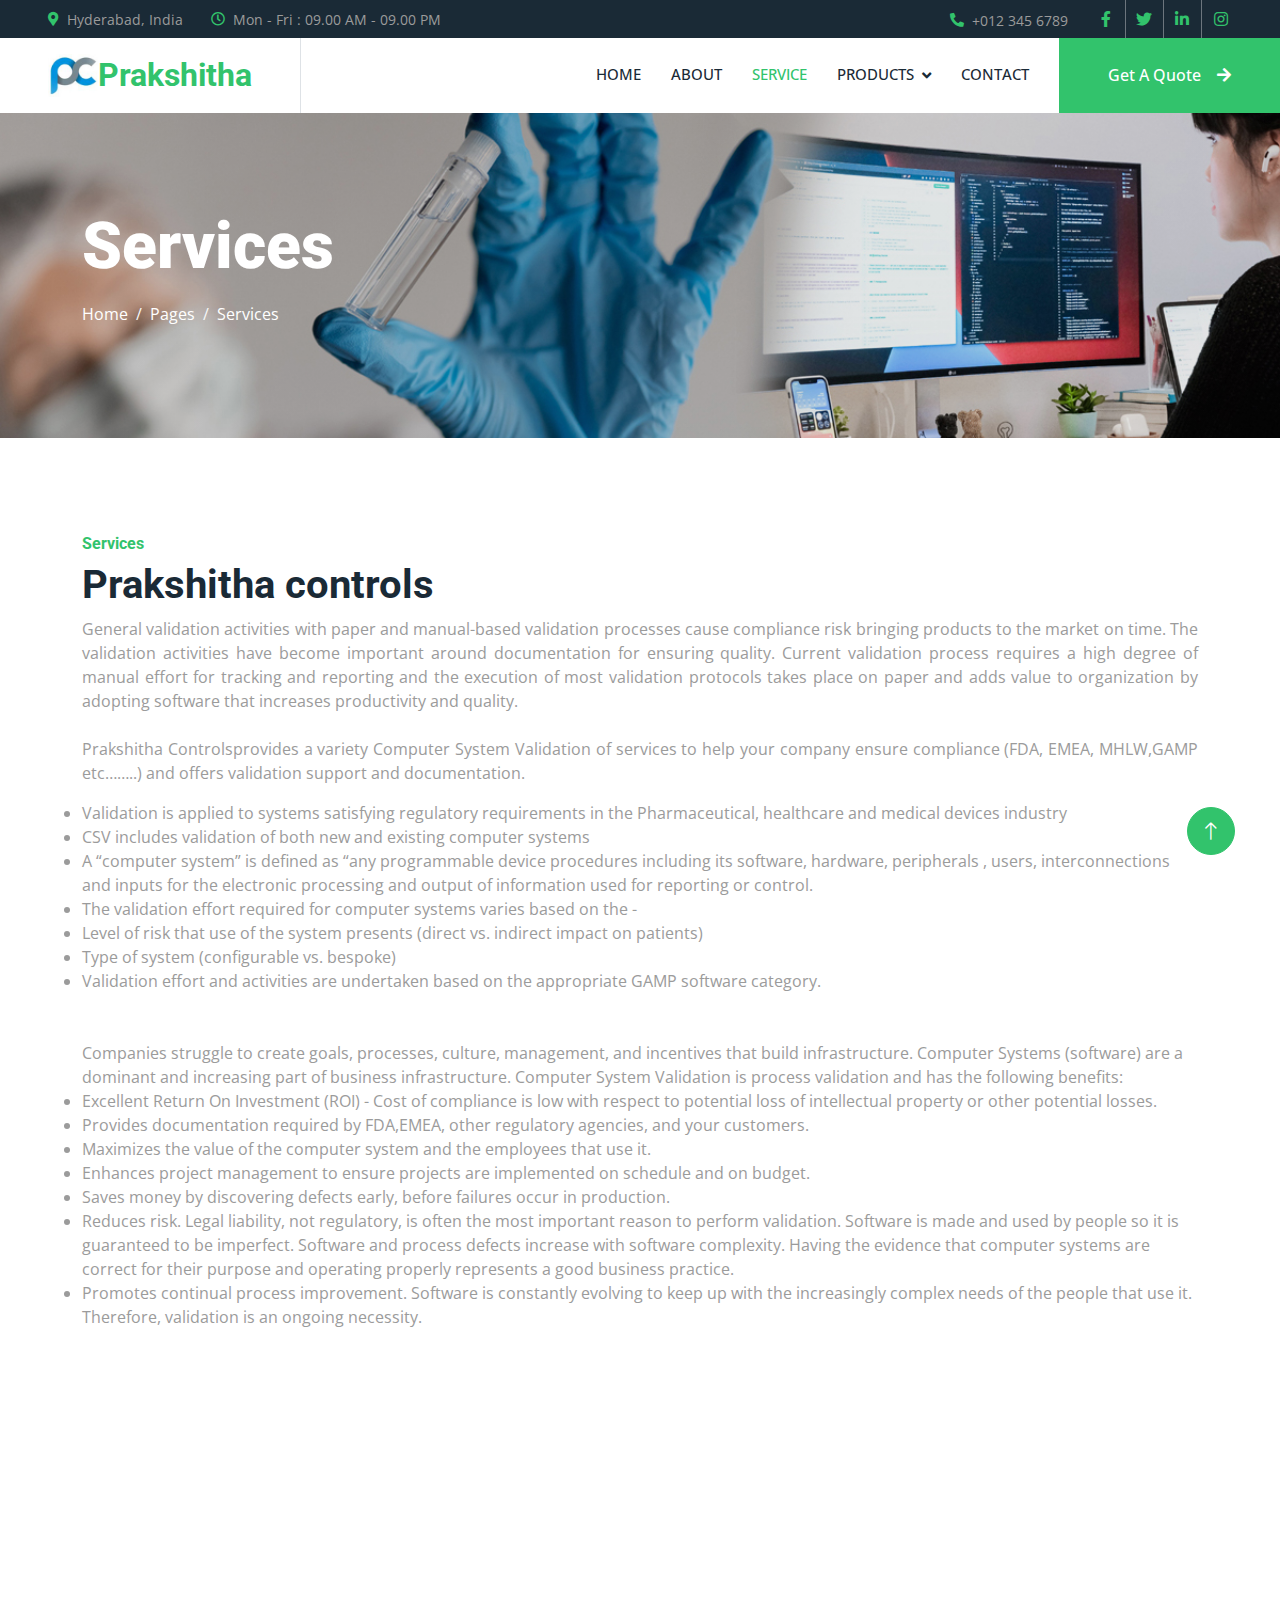
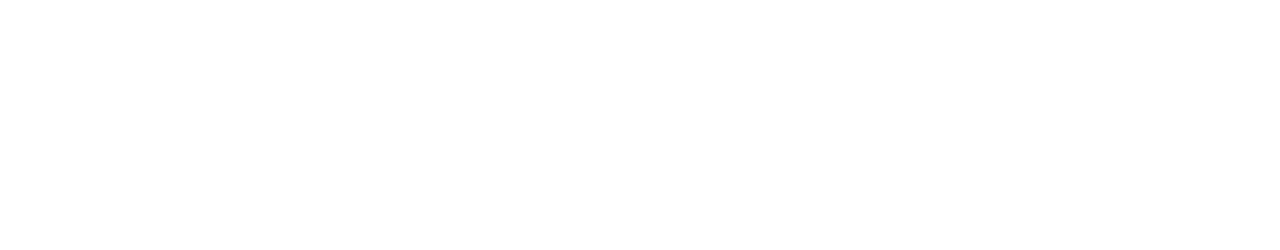
<file: service.html>
<!DOCTYPE html>
<html lang="en">

<head>
    <meta charset="utf-8">
    <title>Prakshitha - Prakshitha controls is one of the TOP 5 innovative pharma software providers in INDIA.</title>
    <meta content="width=device-width, initial-scale=1.0" name="viewport">
    <meta content="" name="keywords">
    <meta content="" name="description">

    <!-- Favicon -->
    <link href="img/favicon.ico" rel="icon">

    <!-- Google Web Fonts -->
    <link rel="preconnect" href="https://fonts.googleapis.com">
    <link rel="preconnect" href="https://fonts.gstatic.com" crossorigin>
    <link href="https://fonts.googleapis.com/css2?family=Open+Sans:wght@400;500&family=Roboto:wght@500;700;900&display=swap" rel="stylesheet"> 

    <!-- Icon Font Stylesheet -->
    <link href="https://cdnjs.cloudflare.com/ajax/libs/font-awesome/5.10.0/css/all.min.css" rel="stylesheet">
    <link href="https://cdn.jsdelivr.net/npm/bootstrap-icons@1.4.1/font/bootstrap-icons.css" rel="stylesheet">

    <!-- Libraries Stylesheet -->
    <link href="lib/animate/animate.min.css" rel="stylesheet">
    <link href="lib/owlcarousel/assets/owl.carousel.min.css" rel="stylesheet">
    <link href="lib/lightbox/css/lightbox.min.css" rel="stylesheet">

    <!-- Customized Bootstrap Stylesheet -->
    <link href="css/bootstrap.min.css" rel="stylesheet">

    <!-- Template Stylesheet -->
    <link href="css/style.css" rel="stylesheet">
</head>

<body>
    <!-- Spinner Start -->
    <div id="spinner" class="show bg-white position-fixed translate-middle w-100 vh-100 top-50 start-50 d-flex align-items-center justify-content-center">
        <div class="spinner-border text-primary" style="width: 3rem; height: 3rem;" role="status">
            <span class="sr-only">Loading...</span>
        </div>
    </div>
    <!-- Spinner End -->


    <!-- Topbar Start -->
    <div class="container-fluid bg-dark p-0">
        <div class="row gx-0 d-none d-lg-flex">
            <div class="col-lg-7 px-5 text-start">
                <div class="h-100 d-inline-flex align-items-center me-4">
                    <small class="fa fa-map-marker-alt text-primary me-2"></small>
                    <small>Hyderabad, India</small>
                </div>
                <div class="h-100 d-inline-flex align-items-center">
                    <small class="far fa-clock text-primary me-2"></small>
                    <small>Mon - Fri : 09.00 AM - 09.00 PM</small>
                </div>
            </div>
            <div class="col-lg-5 px-5 text-end">
                <div class="h-100 d-inline-flex align-items-center me-4">
                    <small class="fa fa-phone-alt text-primary me-2"></small>
                    <small>+012 345 6789</small>
                </div>
                <div class="h-100 d-inline-flex align-items-center mx-n2">
                    <a class="btn btn-square btn-link rounded-0 border-0 border-end border-secondary" href=""><i class="fab fa-facebook-f"></i></a>
                    <a class="btn btn-square btn-link rounded-0 border-0 border-end border-secondary" href=""><i class="fab fa-twitter"></i></a>
                    <a class="btn btn-square btn-link rounded-0 border-0 border-end border-secondary" href=""><i class="fab fa-linkedin-in"></i></a>
                    <a class="btn btn-square btn-link rounded-0" href=""><i class="fab fa-instagram"></i></a>
                </div>
            </div>
        </div>
    </div>
    <!-- Topbar End -->

    <!-- Navbar Start -->
    <nav class="navbar navbar-expand-lg bg-white navbar-light sticky-top p-0">
        <a href="index.html" class="navbar-brand d-flex align-items-center border-end px-4 px-lg-5">
            <img src="img/logoletter.jpg" style="width: 50px;">   <h2 class="m-0 text-primary">Prakshitha
            </h2>
          
        </a>
        <button type="button" class="navbar-toggler me-4" data-bs-toggle="collapse" data-bs-target="#navbarCollapse">
            <span class="navbar-toggler-icon"></span>
        </button>
        <div class="collapse navbar-collapse" id="navbarCollapse">
            <div class="navbar-nav ms-auto p-4 p-lg-0">
                <a href="index.html" class="nav-item nav-link  ">Home</a>
                <a href="about.html" class="nav-item nav-link">About</a>
                <a href="service.html" class="nav-item nav-link active">Service</a>
                
                <div class="nav-item dropdown">
                    <a href="products.html" class="nav-link dropdown-toggle" data-bs-toggle="dropdown">Products</a>
                    <div class="dropdown-menu bg-light m-0">
                        <a href="products.html" class="dropdown-item">Quality Assurance </a>
                        <a href="products.html" class="dropdown-item">Manufacturing</a>
                       <a href="products.html" class="dropdown-item">Equipment Management</a>
                       <a href="products.html" class="dropdown-item">Quality Control</a>
                    </div>
                </div>
                <a href="contact.html" class="nav-item nav-link">Contact</a>
            </div>
            <a href="" class="btn btn-primary rounded-0 py-4 px-lg-5 d-none d-lg-block">Get A Quote<i class="fa fa-arrow-right ms-3"></i></a>
        </div>
    </nav>
    <!-- Navbar End -->


    <!-- Page Header Start -->
    <div class="container-fluid page-header py-5 mb-5">
        <div class="container py-5">
            <h1 class="display-3 text-white mb-3 animated slideInDown">Services</h1>
            <nav aria-label="breadcrumb animated slideInDown">
                <ol class="breadcrumb">
                    <li class="breadcrumb-item"><a class="text-white" href="#">Home</a></li>
                    <li class="breadcrumb-item"><a class="text-white" href="#">Pages</a></li>
                    <li class="breadcrumb-item text-white active" aria-current="page">Services</li>
                </ol>
            </nav>
        </div>
    </div>
    <!-- Page Header End -->

 
<!-- Service Start 
<div class="container-xxl py-5">
    <div class="container">
        <div class="text-center mx-auto mb-5 wow fadeInUp" data-wow-delay="0.1s" style="max-width: 600px;">
            <h6 class="text-primary">Our Services</h6>
            <h1 class="mb-4">We Are Pioneers In Pharma Software Providers</h1>
        </div>
        <div class="row g-4">
            <div class="col-md-6 col-lg-4 wow fadeInUp" data-wow-delay="0.1s">
                <div class="service-item rounded overflow-hidden">
                    <img class="img-fluid" src="img/1.png" alt="">
                    <div class="position-relative p-4 pt-0">
                        <div class="service-icon">
                            <i class="fa fa-solar-panel fa-3x"></i>
                        </div>
                        <h4 class="mb-3">softDMS</h4>
                        <p>softDMS - software helps to review, approve , control and distribute the SOP's , STP's, BMRs,protocols and other regulated documents. softDMS is an easy tool to control the documents for sharing and retrieval at the same time safeguarding the Document Management System at a low cost.

                        </p>
                        <a class="small fw-medium" href="">Read More<i class="fa fa-arrow-right ms-2"></i></a>
                    </div>
                </div>
            </div>
            <div class="col-md-6 col-lg-4 wow fadeInUp" data-wow-delay="0.3s">
                <div class="service-item rounded overflow-hidden">
                    <img class="img-fluid" src="img/2.png" alt="">
                    <div class="position-relative p-4 pt-0">
                        <div class="service-icon">
                            <i class="fa fa-wind fa-3x"></i>
                        </div>
                        <h4 class="mb-3">softQMS</h4>
                        <p>softQMS is a complete quality management tool and can be used for many reasons, including the management of compliance,facilitating the investigation of adverse events, proceeding for corrective actions,integrating complaint management into the management.

                        </p>
                        <a class="small fw-medium" href="">Read More<i class="fa fa-arrow-right ms-2"></i></a>
                    </div>
                </div>
            </div>
            <div class="col-md-6 col-lg-4 wow fadeInUp" data-wow-delay="0.5s">
                <div class="service-item rounded overflow-hidden">
                    <img class="img-fluid" src="img/3.png" alt="">
                    <div class="position-relative p-4 pt-0">
                        <div class="service-icon">
                            <i class="fa fa-lightbulb fa-3x"></i>
                        </div>
                        <h4 class="mb-3">softLMS</h4>
                        <p>softLMS is a specially designed software for employee training required in Pharma and Biotech industry. Pharma Software Solutions's softLMS is easy-to-implement software to all types of trainings in the company and designed to ease the training requirements without spending time and resources.

                        </p>
                        <a class="small fw-medium" href="">Read More<i class="fa fa-arrow-right ms-2"></i></a>
                    </div>
                </div>
            </div>
            <div class="col-md-6 col-lg-4 wow fadeInUp" data-wow-delay="0.1s">
                <div class="service-item rounded overflow-hidden">
                    <img class="img-fluid" src="img/4.png" alt="">
                    <div class="position-relative p-4 pt-0">
                        <div class="service-icon">
                            <i class="fa fa-solar-panel fa-3x"></i>
                        </div>
                        <h4 class="mb-3">softBMR </h4>
                        <p>softBMR is a specially designed software to meet the product specific and company specific requirement with a unique number and product code registration for each record and also to meet all operational requirements for Batch manufacturing.

                        </p>
                        <a class="small fw-medium" href="">Read More<i class="fa fa-arrow-right ms-2"></i></a>
                    </div>
                </div>
            </div>
            <div class="col-md-6 col-lg-4 wow fadeInUp" data-wow-delay="0.3s">
                <div class="service-item rounded overflow-hidden">
                    <img class="img-fluid" src="img/LIMS.png" alt="">
                    <div class="position-relative p-4 pt-0">
                        <div class="service-icon">
                            <i class="fa fa-wind fa-3x"></i>
                        </div>
                        <h4 class="mb-3">softLIMS</h4>
                        <p>softLIMS is a specially developed and validated software to meet standard functionality that supports the complex testing, workflow, reporting, and regulatory requirements inherent in the drug development and manufacturing process.

                        </p>
                        <a class="small fw-medium" href="">Read More<i class="fa fa-arrow-right ms-2"></i></a>
                    </div>
                </div>
            </div>
            <div class="col-md-6 col-lg-4 wow fadeInUp" data-wow-delay="0.5s">
                <div class="service-item rounded overflow-hidden">
                    <img class="img-fluid" src="img/PM.png" alt="">
                    <div class="position-relative p-4 pt-0">
                        <div class="service-icon">
                            <i class="fa fa-lightbulb fa-3x"></i>
                        </div>
                        <h4 class="mb-3">eCalPM</h4>
                        <p>eCalPM is a specially developed software for equipment maintenance management which includes instrument calibrations management, preventive maintenance management, Validation management, Breakdown maintenance Management.

                        </p>
                        <a class="small fw-medium" href="">Read More<i class="fa fa-arrow-right ms-2"></i></a>
                    </div>
                </div>
            </div>
        </div>
    </div>
</div>
  Service End -->

 <!-- Team Start -->
 <div class="container-xxl py-5">
    <div class="container">
             <h6 class="text-primary">Services</h6>
             <h1>  Prakshitha controls       </h1>
            <p style="text-align: justify;">

                General validation activities with paper and manual-based validation processes cause compliance risk bringing products to the market on time. The validation activities have become important around documentation for ensuring quality. Current validation process requires a high degree of manual effort for tracking and reporting and the execution of most validation protocols takes place on paper and adds value to organization by adopting software that increases productivity and quality.
                <br/><br/>
                Prakshitha Controlsprovides a variety Computer System Validation of services to help your company ensure compliance (FDA, EMEA, MHLW,GAMP etc……..) and offers validation support and documentation.

                <li> Validation is applied to systems satisfying regulatory requirements in the Pharmaceutical, healthcare and medical devices industry</li>
                <li> CSV includes validation of both new and existing computer systems</li>
                <li> A “computer system” is defined as “any programmable device procedures including its software, hardware, peripherals , users, interconnections and inputs for the electronic processing and output of information used for reporting or control.</li>
                <li>The validation effort required for computer systems varies based on the -
                <li>Level of risk that use of the system presents (direct vs. indirect impact on patients)

                <li>  Type of system (configurable vs. bespoke)</li>

                <li> Validation effort and activities are undertaken based on the appropriate GAMP software category.</li>
                <br/><br/>

                Companies struggle to create goals, processes, culture, management, and incentives that build infrastructure. Computer Systems (software) are a dominant and increasing part of business infrastructure. Computer System Validation is process validation and has the following benefits:

                <li>Excellent Return On Investment (ROI) - Cost of compliance is low with respect to potential loss of intellectual property or other potential losses.</li>
                <li>Provides documentation required by FDA,EMEA, other regulatory agencies, and your customers.</li>
                <li>Maximizes the value of the computer system and the employees that use it.</li>
                <li>Enhances project management to ensure projects are implemented on schedule and on budget.</li>
                <li>Saves money by discovering defects early, before failures occur in production.</li>
                <li>Reduces risk. Legal liability, not regulatory, is often the most important reason to 
                perform validation. Software is made and used by people so it is guaranteed to be imperfect.
                Software and process defects increase with software complexity. Having the evidence that 
                computer systems are correct for 
                their purpose and operating properly represents a good business practice.</li>
                <li>Promotes continual process improvement. Software is constantly evolving to keep up with the increasingly complex needs of the people that use it. Therefore, validation is an ongoing necessity.</li>
                </p>
        </div>
     
            
</div>
<!-- Team End -->
    
   
     

    <!-- Testimonial Start 
    <div class="container-xxl py-5">
        <div class="container">
            <div class="text-center mx-auto mb-5 wow fadeInUp" data-wow-delay="0.1s" style="max-width: 600px;">
                <h6 class="text-primary">Testimonial</h6>
                <h1 class="mb-4">What Our Clients Say!</h1>
            </div>
            <div class="owl-carousel testimonial-carousel wow fadeInUp" data-wow-delay="0.1s">
                <div class="testimonial-item text-center">
                    <div class="testimonial-img position-relative">
                        <img class="img-fluid rounded-circle mx-auto mb-5" src="img/testimonial-1.jpg">
                        <div class="btn-square bg-primary rounded-circle">
                            <i class="fa fa-quote-left text-white"></i>
                        </div>
                    </div>
                    <div class="testimonial-text text-center rounded p-4">
                        <p>Clita clita tempor justo dolor ipsum amet kasd amet duo justo duo duo labore sed sed. Magna ut diam sit et amet stet eos sed clita erat magna elitr erat sit sit erat at rebum justo sea clita.</p>
                        <h5 class="mb-1">Client Name</h5>
                        <span class="fst-italic">Profession</span>
                    </div>
                </div>
                <div class="testimonial-item text-center">
                    <div class="testimonial-img position-relative">
                        <img class="img-fluid rounded-circle mx-auto mb-5" src="img/testimonial-2.jpg">
                        <div class="btn-square bg-primary rounded-circle">
                            <i class="fa fa-quote-left text-white"></i>
                        </div>
                    </div>
                    <div class="testimonial-text text-center rounded p-4">
                        <p>Clita clita tempor justo dolor ipsum amet kasd amet duo justo duo duo labore sed sed. Magna ut diam sit et amet stet eos sed clita erat magna elitr erat sit sit erat at rebum justo sea clita.</p>
                        <h5 class="mb-1">Client Name</h5>
                        <span class="fst-italic">Profession</span>
                    </div>
                </div>
                <div class="testimonial-item text-center">
                    <div class="testimonial-img position-relative">
                        <img class="img-fluid rounded-circle mx-auto mb-5" src="img/testimonial-3.jpg">
                        <div class="btn-square bg-primary rounded-circle">
                            <i class="fa fa-quote-left text-white"></i>
                        </div>
                    </div>
                    <div class="testimonial-text text-center rounded p-4">
                        <p>Clita clita tempor justo dolor ipsum amet kasd amet duo justo duo duo labore sed sed. Magna ut diam sit et amet stet eos sed clita erat magna elitr erat sit sit erat at rebum justo sea clita.</p>
                        <h5 class="mb-1">Client Name</h5>
                        <span class="fst-italic">Profession</span>
                    </div>
                </div>
            </div>
        </div>
    </div>
    Testimonial End -->
        
 
    <!-- Footer Start -->
    <div class="container-fluid bg-dark text-body footer mt-5 pt-5 wow fadeIn" data-wow-delay="0.1s">
        <div class="container py-5">
            <div class="row g-5">
                <div class="col-lg-3 col-md-6">
                    <h5 class="text-white mb-4">Prakshitha Controls</h5>
                 
                    <p class="mb-2"><i class="fa fa-map-marker-alt me-3"></i> Hyderabad,India</p>
                    <p class="mb-2"><i class="fa fa-phone-alt me-3"></i>+012 345 67890</p>
                    <p class="mb-2"><i class="fa fa-envelope me-3"></i>pcinfo@gmail.com</p>
                    <div class="d-flex pt-2">
                        <a class="btn btn-square btn-outline-light btn-social" href=""><i class="fab fa-twitter"></i></a>
                        <a class="btn btn-square btn-outline-light btn-social" href=""><i class="fab fa-facebook-f"></i></a>
                        <a class="btn btn-square btn-outline-light btn-social" href=""><i class="fab fa-youtube"></i></a>
                        <a class="btn btn-square btn-outline-light btn-social" href=""><i class="fab fa-linkedin-in"></i></a>
                    </div>
                </div>
                <div class="col-lg-3 col-md-6">
                    <h5 class="text-white mb-4">Quick Links</h5>
                    <a class="btn btn-link" href="">About Us</a>
                    <a class="btn btn-link" href="">Contact Us</a>
                    <a class="btn btn-link" href="">Our Services</a>
                    <a class="btn btn-link" href="">Support</a>
                </div>
                <div class="col-lg-3 col-md-6">
                    <h5 class="text-white mb-4">Project Gallery</h5>
                    <div class="row g-2">
                        <div class="col-4">
                            <img class="img-fluid rounded" src="img/gallery-1.jpg" alt="">
                        </div>
                        <div class="col-4">
                            <img class="img-fluid rounded" src="img/gallery-2.jpg" alt="">
                        </div>
                        <div class="col-4">
                            <img class="img-fluid rounded" src="img/gallery-3.jpg" alt="">
                        </div>
                        <div class="col-4">
                            <img class="img-fluid rounded" src="img/gallery-4.jpg" alt="">
                        </div>
                        <div class="col-4">
                            <img class="img-fluid rounded" src="img/gallery-5.jpg" alt="">
                        </div>
                        <div class="col-4">
                            <img class="img-fluid rounded" src="img/gallery-6.jpg" alt="">
                        </div>
                    </div>
                </div>
                <div class="col-lg-3 col-md-6">
                    <h5 class="text-white mb-4">Twitter Feed</h5>
                    </p>
                    <div class="position-relative mx-auto" style="max-width: 400px;">
                        <input class="form-control border-0 w-100 py-3 ps-4 pe-5" type="text" placeholder="Your email">
                        <button type="button" class="btn btn-primary py-2 position-absolute top-0 end-0 mt-2 me-2">SignUp</button>
                    </div>
                </div>
            </div>
        </div>
        <div class="container">
            <div class="copyright">
                <div class="row">
                    <div class="col-md-6 text-center text-md-start mb-3 mb-md-0">
                        &copy; <a href="#"> Prakshithacontrols.com  </a>, All Right Reserved.
                    </div>
                    <div class="col-md-6 text-center text-md-end">
                        <!--/*** This template is free as long as you keep the footer author’s credit link/attribution link/backlink. If you'd like to use the template without the footer author’s credit link/attribution link/backlink, you can purchase the Credit Removal License from "https://htmlcodex.com/credit-removal". Thank you for your support. ***/-->
                       
                    </div>
                </div>
            </div>
        </div>
    </div>
    <!-- Footer End -->


    <!-- Back to Top -->
    <a href="#" class="btn btn-lg btn-primary btn-lg-square rounded-circle back-to-top"><i class="bi bi-arrow-up"></i></a>


    <!-- JavaScript Libraries -->
    <script src="https://code.jquery.com/jquery-3.4.1.min.js"></script>
    <script src="https://cdn.jsdelivr.net/npm/bootstrap@5.0.0/dist/js/bootstrap.bundle.min.js"></script>
    <script src="lib/wow/wow.min.js"></script>
    <script src="lib/easing/easing.min.js"></script>
    <script src="lib/waypoints/waypoints.min.js"></script>
    <script src="lib/counterup/counterup.min.js"></script>
    <script src="lib/owlcarousel/owl.carousel.min.js"></script>
    <script src="lib/isotope/isotope.pkgd.min.js"></script>
    <script src="lib/lightbox/js/lightbox.min.js"></script>

    <!-- Template Javascript -->
    <script src="js/main.js"></script>
</body>

</html>
</file>
<file: css/style.css>
/********** Template CSS **********/
:root {
    --primary: #32C36C;
    --light: #F6F7F8;
    --dark: #1A2A36;
}

.fw-medium {
    font-weight: 500 !important;
}

.fw-bold {
    font-weight: 700 !important;
}

.fw-black {
    font-weight: 900 !important;
}

.back-to-top {
    position: fixed;
    display: none;
    right: 45px;
    bottom: 45px;
    z-index: 99;
}

.link{

    font-size: 15px;
    text-decoration: underline;
}


 
 
/*** Spinner ***/
#spinner {
    opacity: 0;
    visibility: hidden;
    transition: opacity .5s ease-out, visibility 0s linear .5s;
    z-index: 99999;
}

#spinner.show {
    transition: opacity .5s ease-out, visibility 0s linear 0s;
    visibility: visible;
    opacity: 1;
}


/*** Button ***/
.btn {
    font-weight: 500;
    transition: .5s;
}

.btn.btn-primary,
.btn.btn-outline-primary:hover {
    color: #FFFFFF;
}

.btn-square {
    width: 38px;
    height: 38px;
}

.btn-sm-square {
    width: 32px;
    height: 32px;
}

.btn-lg-square {
    width: 48px;
    height: 48px;
}

.btn-square,
.btn-sm-square,
.btn-lg-square {
    padding: 0;
    display: flex;
    align-items: center;
    justify-content: center;
    font-weight: normal;
}

/*** Navbar ***/
.navbar.sticky-top {
    top: -100px;
    transition: .5s;
}

.navbar .navbar-brand,
.navbar a.btn {
    height: 75px;
}

.navbar .navbar-nav .nav-link {
    margin-right: 30px;
    padding: 25px 0;
    color: var(--dark);
    font-size: 15px;
    font-weight: 500;
    text-transform: uppercase;
    outline: none;
}

.navbar .navbar-nav .nav-link:hover,
.navbar .navbar-nav .nav-link.active {
    color: var(--primary);
}

.navbar .dropdown-toggle::after {
    border: none;
    content: "\f107";
    font-family: "Font Awesome 5 Free";
    font-weight: 900;
    vertical-align: middle;
    margin-left: 8px;
}

@media (max-width: 991.98px) {
    .navbar .navbar-nav .nav-link  {
        margin-right: 0;
        padding: 10px 0;
    }

    .navbar .navbar-nav {
        border-top: 1px solid #EEEEEE;
    }
}

@media (min-width: 992px) {
    .navbar .nav-item .dropdown-menu {
        display: block;
        border: none;
        margin-top: 0;
        top: 150%;
        opacity: 0;
        visibility: hidden;
        transition: .5s;
    }

    .navbar .nav-item:hover .dropdown-menu {
        top: 100%;
        visibility: visible;
        transition: .5s;
        opacity: 1;
    }
}


/*** Header ***/
.owl-carousel-inner {
    position: absolute;
    width: 100%;
    height: 100%;
    top: 0;
    left: 0;
    display: flex;
    align-items: center;
    background: rgba(0, 0, 0, .1);
}

@media (max-width: 768px) {
    .header-carousel .owl-carousel-item {
        position: relative;
        min-height: 500px;
    }

    .header-carousel .owl-carousel-item img {
        position: absolute;
        width: 100%;
        height: 100%;
        object-fit: cover;
    }

    .header-carousel .owl-carousel-item p {
        font-size: 16px !important;
    }
}

.header-carousel .owl-dots {
    position: absolute;
    width: 60px;
    height: 100%;
    top: 0;
    right: 30px;
    display: flex;
    flex-direction: column;
    align-items: center;
    justify-content: center;
}

.header-carousel .owl-dots .owl-dot {
    position: relative;
    width: 45px;
    height: 45px;
    margin: 5px 0;
    background: #FFFFFF;
    box-shadow: 0 0 30px rgba(255, 255, 255, .9);
    border-radius: 45px;
    transition: .5s;
}

.header-carousel .owl-dots .owl-dot.active {
    width: 60px;
    height: 60px;
}

.header-carousel .owl-dots .owl-dot img {
    position: absolute;
    width: 100%;
    height: 100%;
    object-fit: cover;
    padding: 2px;
    border-radius: 45px;
    transition: .5s;
}

.page-header {
    background: linear-gradient(rgba(0, 0, 0, .1), rgba(0, 0, 0, .1)), url(../img/carousel-1.jpg) center center no-repeat;
    background-size: cover;
}

.breadcrumb-item + .breadcrumb-item::before {
    color: var(--light);
}


/*** About ***/
@media (min-width: 992px) {
    .container.about {
        max-width: 100% !important;
    }

    .about-text  {
        padding-right: calc(((100% - 960px) / 2) + .75rem);
    }
}

@media (min-width: 1200px) {
    .about-text  {
        padding-right: calc(((100% - 1140px) / 2) + .75rem);
    }
}

@media (min-width: 1400px) {
    .about-text  {
        padding-right: calc(((100% - 1320px) / 2) + .75rem);
    }
}


/*** Service ***/
.service-item {
    box-shadow: 0 0 45px rgba(0, 0, 0, .08);
}

.service-icon {
    position: relative;
    margin: -50px 0 25px 0;
    width: 100px;
    height: 100px;
    display: flex;
    align-items: center;
    justify-content: center;
    color: var(--primary);
    background: #FFFFFF;
    border-radius: 100px;
    box-shadow: 0 0 45px rgba(0, 0, 0, .08);
    transition: .5s;
}

.service-item:hover .service-icon {
    color: #FFFFFF;
    background: var(--primary);
}


/*** Feature ***/
@media (min-width: 992px) {
    .container.feature {
        max-width: 100% !important;
    }

    .feature-text  {
        padding-left: calc(((100% - 960px) / 2) + .75rem);
    }
}

@media (min-width: 1200px) {
    .feature-text  {
        padding-left: calc(((100% - 1140px) / 2) + .75rem);
    }
}

@media (min-width: 1400px) {
    .feature-text  {
        padding-left: calc(((100% - 1320px) / 2) + .75rem);
    }
}


/*** Project Portfolio ***/
#portfolio-flters li {
    display: inline-block;
    font-weight: 500;
    color: var(--dark);
    cursor: pointer;
    transition: .5s;
    border-bottom: 2px solid transparent;
}

#portfolio-flters li:hover,
#portfolio-flters li.active {
    color: var(--primary);
    border-color: var(--primary);
}

.portfolio-img {
    position: relative;
}

.portfolio-img::before,
.portfolio-img::after {
    position: absolute;
    content: "";
    width: 0;
    height: 100%;
    top: 0;
    background: var(--dark);
    transition: .5s;
}

.portfolio-img::before {
    left: 50%;
}

.portfolio-img::after {
    right: 50%;
}

.portfolio-item:hover .portfolio-img::before {
    width: 51%;
    left: 0;
}

.portfolio-item:hover .portfolio-img::after {
    width: 51%;
    right: 0;
}

.portfolio-btn {
    position: absolute;
    top: 0;
    left: 0;
    width: 100%;
    height: 100%;
    display: flex;
    align-items: center;
    justify-content: center;
    opacity: 0;
    z-index: 1;
    transition: .5s;
}

.portfolio-item:hover .portfolio-btn {
    opacity: 1;
    transition-delay: .3s;
}


/*** Quote ***/
@media (min-width: 992px) {
    .container.quote {
        max-width: 100% !important;
    }

    .quote-text  {
        padding-right: calc(((100% - 960px) / 2) + .75rem);
    }
}

@media (min-width: 1200px) {
    .quote-text  {
        padding-right: calc(((100% - 1140px) / 2) + .75rem);
    }
}

@media (min-width: 1400px) {
    .quote-text  {
        padding-right: calc(((100% - 1320px) / 2) + .75rem);
    }
}


/*** Team ***/
.team-item {
    box-shadow: 0 0 45px rgba(0, 0, 0, .08);
}

.team-item img {
    border-radius: 8px 60px 0 0;
}

.team-item .team-social {
    display: flex;
    flex-direction: column;
    align-items: center;
    justify-content: flex-end;
    background: #FFFFFF;
    transition: .5s;
}


/*** Testimonial ***/
.testimonial-carousel::before {
    position: absolute;
    content: "";
    top: 0;
    left: 0;
    height: 100%;
    width: 0;
    background: linear-gradient(to right, rgba(255, 255, 255, 1) 0%, rgba(255, 255, 255, 0) 100%);
    z-index: 1;
}

.testimonial-carousel::after {
    position: absolute;
    content: "";
    top: 0;
    right: 0;
    height: 100%;
    width: 0;
    background: linear-gradient(to left, rgba(255, 255, 255, 1) 0%, rgba(255, 255, 255, 0) 100%);
    z-index: 1;
}

@media (min-width: 768px) {
    .testimonial-carousel::before,
    .testimonial-carousel::after {
        width: 200px;
    }
}

@media (min-width: 992px) {
    .testimonial-carousel::before,
    .testimonial-carousel::after {
        width: 300px;
    }
}

.testimonial-carousel .owl-nav {
    position: absolute;
    width: 350px;
    top: 20px;
    left: 50%;
    transform: translateX(-50%);
    display: flex;
    justify-content: space-between;
    opacity: 0;
    transition: .5s;
    z-index: 1;
}

.testimonial-carousel:hover .owl-nav {
    width: 300px;
    opacity: 1;
}

.testimonial-carousel .owl-nav .owl-prev,
.testimonial-carousel .owl-nav .owl-next {
    position: relative;
    color: var(--primary);
    font-size: 45px;
    transition: .5s;
}

.testimonial-carousel .owl-nav .owl-prev:hover,
.testimonial-carousel .owl-nav .owl-next:hover {
    color: var(--dark);
}

.testimonial-carousel .testimonial-img img {
    width: 100px;
    height: 100px;
}

.testimonial-carousel .testimonial-img .btn-square {
    position: absolute;
    bottom: -19px;
    left: 50%;
    transform: translateX(-50%);
}

.testimonial-carousel .owl-item .testimonial-text {
    margin-bottom: 30px;
    box-shadow: 0 0 45px rgba(0, 0, 0, .08);
    transform: scale(.8);
    transition: .5s;
}

.testimonial-carousel .owl-item.center .testimonial-text {
    transform: scale(1);
}


/*** Contact ***/
@media (min-width: 992px) {
    .container.contact {
        max-width: 100% !important;
    }

    .contact-text  {
        padding-left: calc(((100% - 960px) / 2) + .75rem);
    }
}

@media (min-width: 1200px) {
    .contact-text  {
        padding-left: calc(((100% - 1140px) / 2) + .75rem);
    }
}

@media (min-width: 1400px) {
    .contact-text  {
        padding-left: calc(((100% - 1320px) / 2) + .75rem);
    }
}


/*** Footer ***/
.footer .btn.btn-social {
    margin-right: 5px;
    color: #9B9B9B;
    border: 1px solid #9B9B9B;
    border-radius: 38px;
    transition: .3s;
}

.footer .btn.btn-social:hover {
    color: var(--primary);
    border-color: var(--light);
}

.footer .btn.btn-link {
    display: block;
    margin-bottom: 5px;
    padding: 0;
    text-align: left;
    color: #9B9B9B;
    font-weight: normal;
    text-transform: capitalize;
    transition: .3s;
}

.footer .btn.btn-link::before {
    position: relative;
    content: "\f105";
    font-family: "Font Awesome 5 Free";
    font-weight: 900;
    margin-right: 10px;
}

.footer .btn.btn-link:hover {
    color: #FFFFFF;
    letter-spacing: 1px;
    box-shadow: none;
}

.footer .copyright {
    padding: 25px 0;
    border-top: 1px solid rgba(256, 256, 256, .1);
}

.footer .copyright a {
    color: var(--light);
}

.footer .copyright a:hover {
    color: var(--primary);
}
</file>
